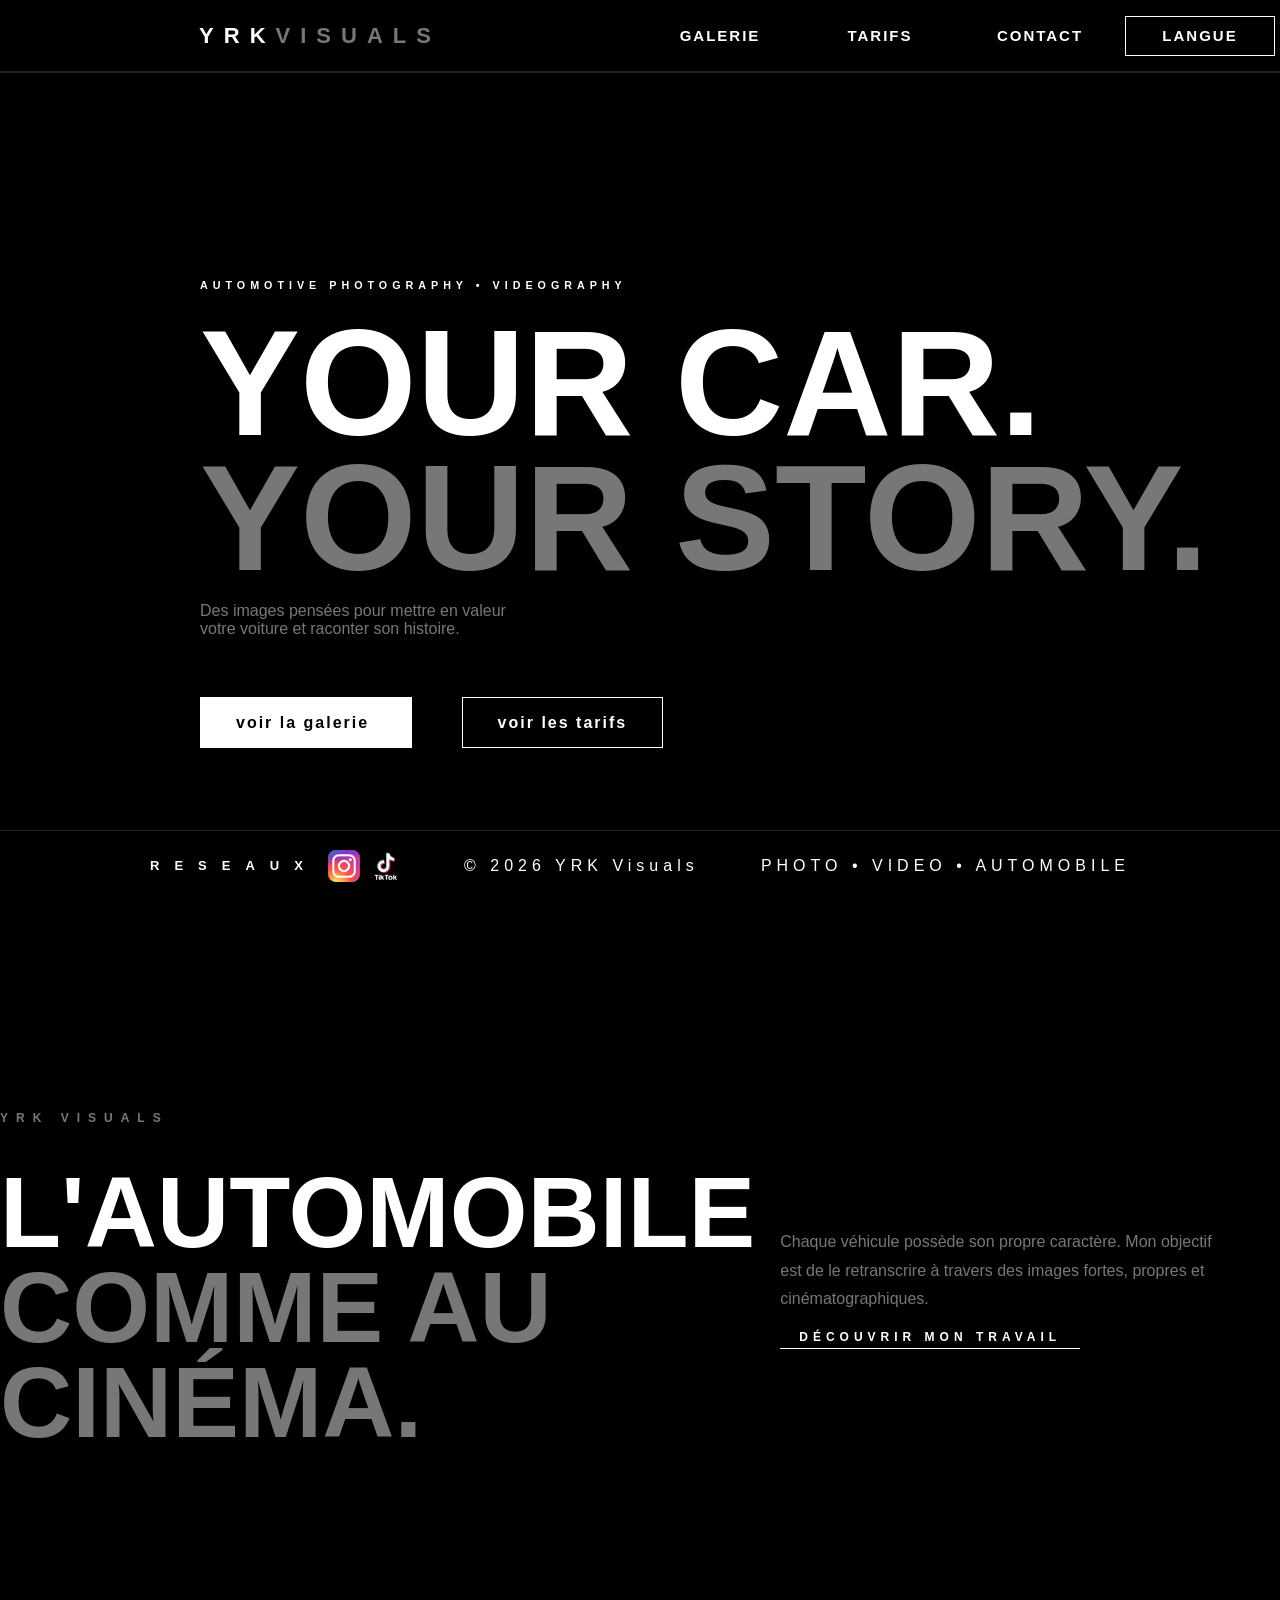
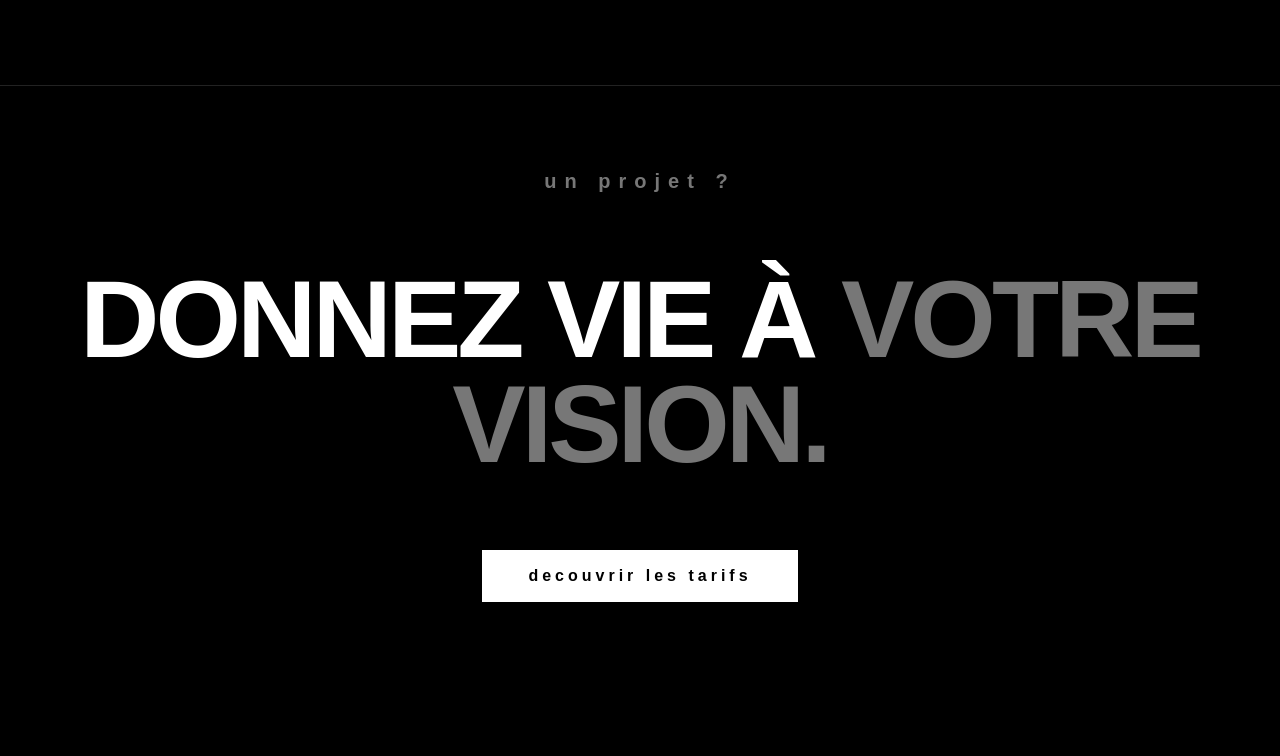
<file: index.html>
<!DOCTYPE html>
<html lang="fr">
<head>
    <link rel="stylesheet" href="style-fr.css">
    <link rel="icon" type="image/png" href="images/favicon.png">
    <meta charset="UTF-8">
    <meta name="viewport" content="width=device-width, initial-scale=1.0">
    <title>Yrk.Visuals's page</title>
</head>
<body>

<header>
    <div id="box_header_gauche">
        <a href="index.html">
                YRK<span>VISUALS</span>
        </a>
    </div>
    <div id="box_header_droite">
        <div id="box_header_galerie">
            <a href="galerie-fr.html">
                galerie
            </a>
        </div>
        <div id="box_header_tarifs">
            <a href="tarifs-fr.html">
                tarifs
            </a>
        </div>
        <div id="box_header_contact">
            <a href="contact-fr.html">
                contact
            </a>
        </div>
        <div id="box_header_langue" tabindex="0" aria-label="Choisir une langue">
            <span>Langue</span>
            <div class="menu-langues"><a href="index.html" lang="fr" aria-current="page">Fran&#231;ais</a><a href="index-en.html" lang="en">English</a></div>
        </div>
    </div>
</header>

<main>
    <div id="premierbloc">
        <h6 id="hero_eyebrow">
            AUTOMOTIVE PHOTOGRAPHY • VIDEOGRAPHY
        </h6>
        <h1 id="hero">
            YOUR CAR.
            <br>
            <span id="hero_span">
            YOUR STORY.
            </span>
        </h1>
        <p id="hero_description">
            Des images pensées pour mettre en valeur
            <br>
            votre voiture et raconter son histoire.
        </p>
        <div id="boutons_premierbloc">
            <a id="bouton_galerie" href="galerie-fr.html">
                voir la galerie
            </a>
            <a id="bouton_tarifs" href="tarifs-fr.html">
                voir les tarifs
            </a>
        </div>
    </div>
    <div id="deuxiemebloc">
        <div id="deuxiemebloc_gauche">
            <h6>
                YRK VISUALS 
            </h6>
            <h1>
                L'AUTOMOBILE
                <br>
                <span>
                COMME AU CINÉMA.
                </span>
            </h1>
        </div>

        <div id="deuxiemebloc_droite">
            <p>
                Chaque véhicule possède son propre caractère. Mon objectif
                <br>
                est de le retranscrire à travers des images fortes, propres et
                <br>    
                cinématographiques.  
            </p>
            <a href="galerie-fr.html">découvrir mon travail</a>
        </div>
    </div>
    <div id="troisiemebloc">
        <h6 id="troisiemebloc_eyebrow">
            un projet ?
        </h6>
        <h1 id="troisiemebloc_titre">
            donnez vie à <span>votre
            <br>
            vision.
        </span>
        </h1>
        <a id="troisiemebloc_bouton" href="tarifs-fr.html">
            decouvrir les tarifs
        </a>
    </div>
</main>

<footer>
<div id="box_footer_gauche">
    <h4 id="text_footer_reseaux">RESEAUX</h4>
    <a id="bouton_footer_insta" href="https://www.instagram.com/yrk.visuals/" target="_blank"></a>
    <a id="bouton_footer_tiktok" href="https://www.tiktok.com/@yrk.visuals" target="_blank"></a>
</div>
<div id="box_footer_millieu">
    <h2 id="text_footer_millieu">© 2026 YRK Visuals</h2>
</div>
<div id="box_footer_droite">
    <h3 id="text_footer_droite">PHOTO • VIDEO • AUTOMOBILE</h3>
</div>
</footer>
</body>
</html>
</file>
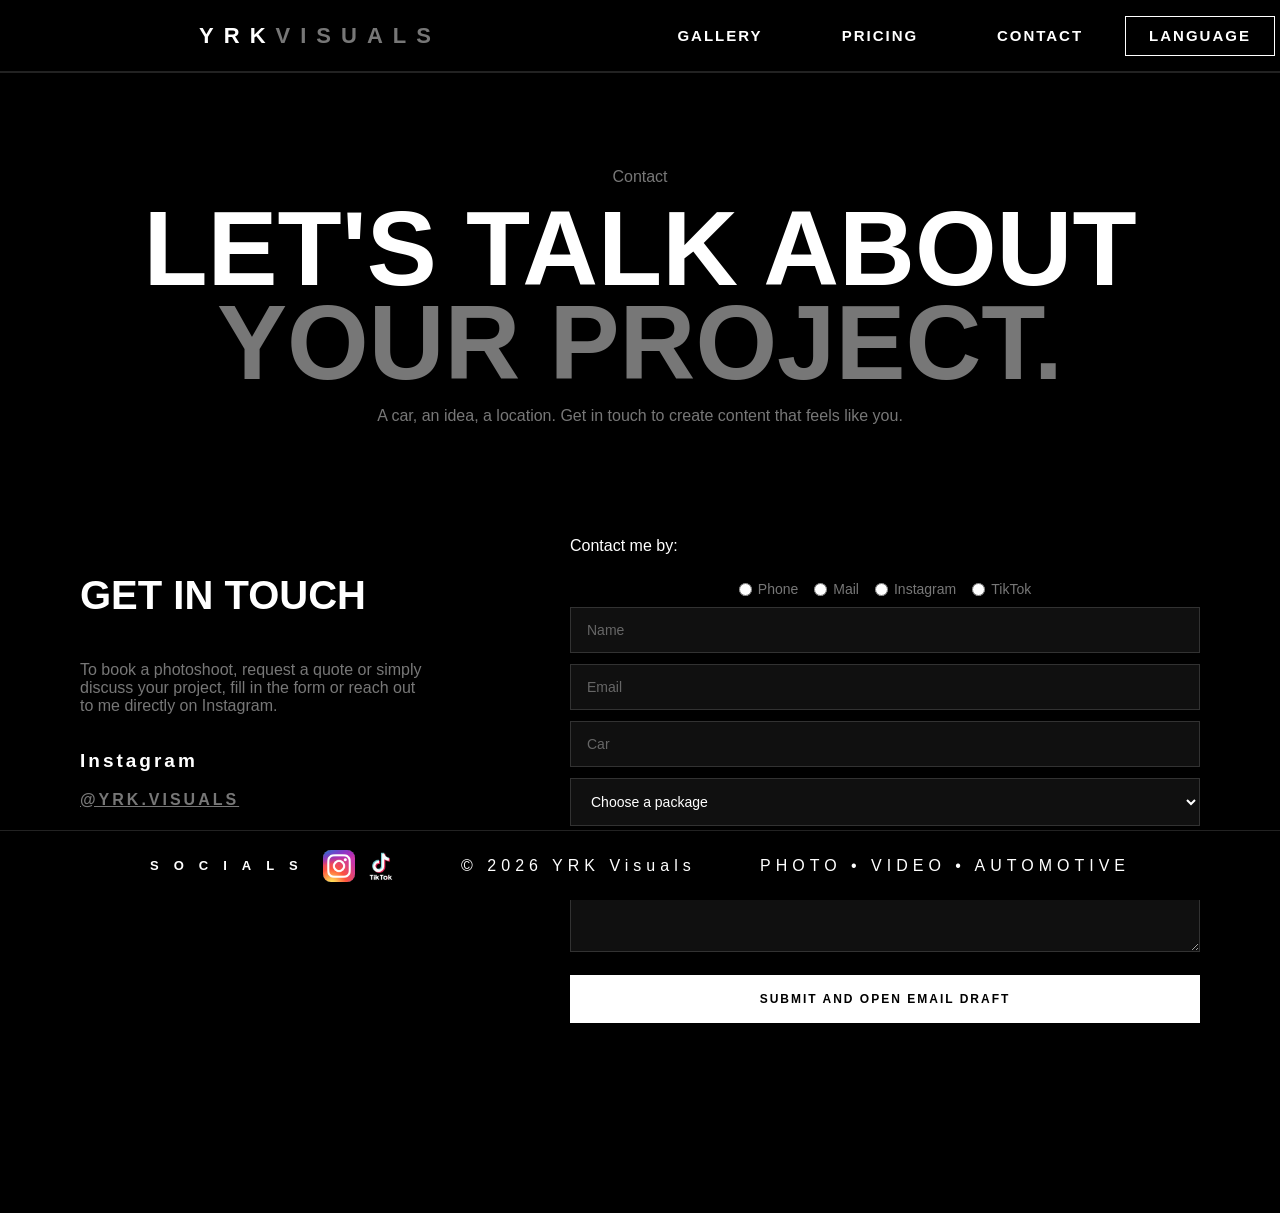
<file: contact-en.html>
<!DOCTYPE html>
<html lang="en">
<head>
    <link rel="stylesheet" href="style-en.css">
    <link rel="icon" type="image/png" href="images/favicon.png">
    <meta charset="UTF-8">
    <meta name="viewport" content="width=device-width, initial-scale=1.0">
    <title>Contact | YRK Visuals</title>
</head>
<body>
<header>
    <div id="box_header_gauche"><a href="index.html">YRK<span>VISUALS</span></a></div>
    <div id="box_header_droite">
        <div id="box_header_galerie"><a href="galerie-en.html">Gallery</a></div>
        <div id="box_header_tarifs"><a href="tarifs-en.html">Pricing</a></div>
        <div id="box_header_contact"><a href="contact-en.html">Contact</a></div>
        <div id="box_header_langue" tabindex="0" aria-label="Choose a language">
            <span>Language</span>
            <div class="menu-langues"><a href="contact-fr.html" lang="fr">Fran&#231;ais</a><a href="contact-en.html" lang="en" aria-current="page">English</a></div>
        </div>
    </div>
</header>

<main>
    <div id="premierbloc">
        <p id="eyebrow">Contact</p>
        <h1 id="titre">Let's talk about<br><span>your project.</span></h1>
        <p id="description">A car, an idea, a location. Get in touch to create content that feels like you.</p>
    </div>

    <div id="deuxiemebloc">
        <div id="contact">
            <h1>Get in touch</h1>
            <p>
                To book a photoshoot, request a quote or simply<br>
                discuss your project, fill in the form or reach out<br>
                to me directly on Instagram.
            </p>
            <h3>Instagram</h3>
            <a href="https://www.instagram.com/yrk.visuals/" target="_blank" rel="noopener noreferrer">@YRK.VISUALS</a>
        </div>
        <div id="form">
            <form id="contact-form" action="https://formsubmit.co/ajax/yrkvisuals.pro@gmail.com" method="POST">
                <input type="hidden" name="_subject" value="Photoshoot enquiry">
                <input type="hidden" name="_captcha" value="true">
                <p>Contact me by:</p>
                <div class="checkbox-row">
                    <label><input type="radio" name="Contact method" value="telephone"> Phone</label>
                    <label><input type="radio" name="Contact method" value="mail"> Mail</label>
                    <label><input type="radio" name="Contact method" value="instagram"> Instagram</label>
                    <label><input type="radio" name="Contact method" value="tiktok"> TikTok</label>
                </div>
                <input type="text" id="nom" name="Name" required placeholder="Name">
                <input type="email" id="mail" name="Email" placeholder="Email">
                <div class="telephone-field">
                    <input type="tel" id="telephone" name="Phone" placeholder="Phone">
                </div>
                <input type="text" id="voiture" name="Car" required placeholder="Car">
                <select id="formule" name="Package" required>
                    <option value="" selected disabled>Choose a package</option>
                    <option value="starter">Starter</option>
                    <option value="cinematic">Cinematic</option>
                    <option value="premium">Premium</option>
                </select>
                <textarea id="textarea" name="Message" rows="4" placeholder="Tell me about your project"></textarea>
                <div class="contact-actions">
                    <button class="contact-action contact-submit" type="submit">Submit and open email draft</button>
                </div>
            </form>
        </div>
    </div>
</main>

<footer>
    <div id="box_footer_gauche">
        <h4 id="text_footer_reseaux">SOCIALS</h4>
        <a id="bouton_footer_insta" href="https://www.instagram.com/yrk.visuals/" target="_blank" rel="noopener noreferrer" aria-label="Instagram"></a>
        <a id="bouton_footer_tiktok" href="https://www.tiktok.com/@yrk.visuals" target="_blank" rel="noopener noreferrer" aria-label="TikTok"></a>
    </div>
    <div id="box_footer_millieu"><h2 id="text_footer_millieu">&copy; 2026 YRK Visuals</h2></div>
    <div id="box_footer_droite"><h3 id="text_footer_droite">PHOTO &bull; VIDEO &bull; AUTOMOTIVE</h3></div>
</footer>
<script>
    document.getElementById("contact-form").addEventListener("submit", async function (event) {
        event.preventDefault();
        const form = event.currentTarget;
        if (!form.reportValidity()) return;

        const data = new FormData(form);
        const fields = Object.fromEntries(data.entries());

        try {
            const response = await fetch(form.action, {
                method: "POST",
                body: data,
                headers: { "Accept": "application/json" }
            });
            if (!response.ok) throw new Error("Submission failed.");

            const subject = encodeURIComponent(fields._subject);
            const body = encodeURIComponent(Object.entries(fields)
                .filter(([key]) => !key.startsWith("_"))
                .map(([key, value]) => `${key}: ${value}`)
                .join("\n"));
            window.location.href = `mailto:yrkvisuals.pro@gmail.com?subject=${subject}&body=${body}`;
        } catch (error) {
            alert("Automatic submission failed. Check your connection and try again.");
        }
    });
</script>
</body>
</html>
</file>
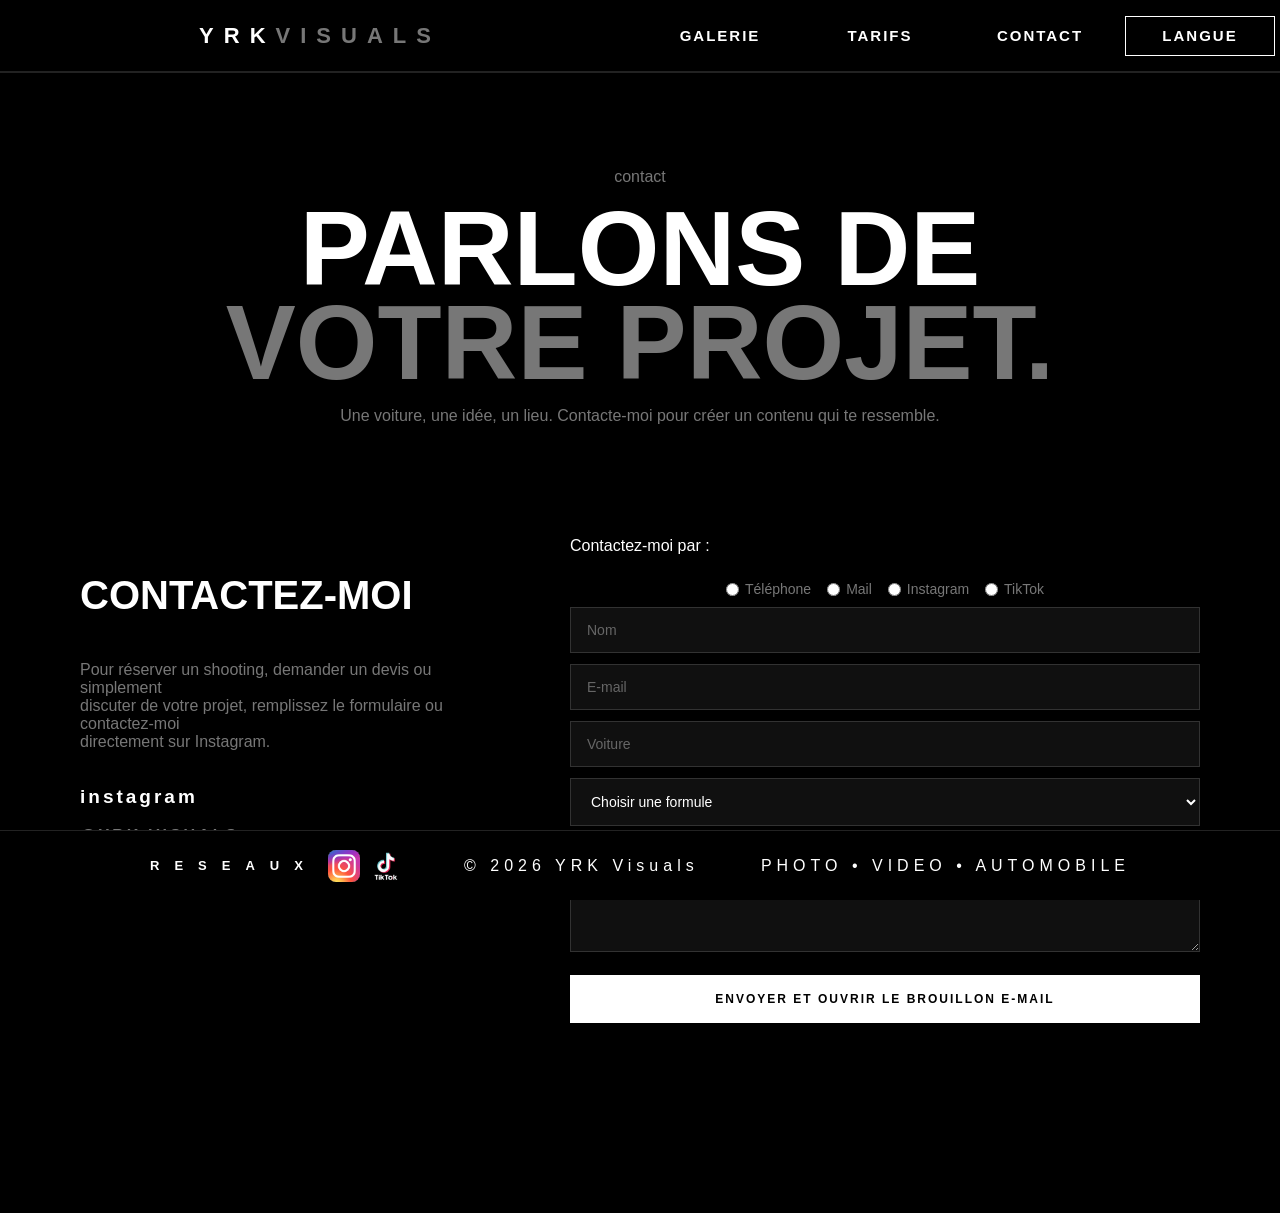
<file: contact-fr.html>
<!DOCTYPE html>
<html lang="fr">
<head>
    <link rel="stylesheet" href="style-fr.css">
    <link rel="icon" type="image/png" href="images/favicon.png">
    <meta charset="UTF-8">
    <meta name="viewport" content="width=device-width, initial-scale=1.0">
    <title>Tarifs</title>
</head>
<body>

<!--header-->

<header>
    <div id="box_header_gauche">
        <a href="index.html">
                YRK<span>VISUALS</span>
        </a>
    </div>
    <div id="box_header_droite">
        <div id="box_header_galerie">
            <a href="galerie-fr.html">
                galerie
            </a>
        </div>
        <div id="box_header_tarifs">
            <a href="tarifs-fr.html">
                tarifs
            </a>
        </div>
        <div id="box_header_contact">
            <a href="contact-fr.html">
                contact
            </a>
        </div>
        <div id="box_header_langue" tabindex="0" aria-label="Choisir une langue">
            <span>Langue</span>
            <div class="menu-langues"><a href="contact-fr.html" lang="fr" aria-current="page">Fran&#231;ais</a><a href="contact-en.html" lang="en">English</a></div>
        </div>
    </div>
</header>

<!--main-->
<!--premier bloc-->

<main>
    <div id="premierbloc">
        <p id="eyebrow">
            contact
        </p>
        <h1 id="titre">
            parlons de
            <br>
            <span>
            votre projet.
            </span>
        </h1>
        <p id="description">
            Une voiture, une idée, un lieu. Contacte-moi pour créer un contenu qui te ressemble.
        </p>
    </div>

<!--deuxieme bloc-->

    <div id="deuxiemebloc">
        <div id="contact">
            <h1>
                contactez-moi
            </h1>
            <p>
                Pour réserver un shooting, demander un devis ou simplement
                <br>
                discuter de votre projet, remplissez le formulaire ou contactez-moi
                <br>
                directement sur Instagram.
            </p>
            <h3>
                instagram
            </h3>
            <a href="https://www.instagram.com/yrk.visuals/" target="_blank">
                @YRK.VISUALS
            </a>
        </div>
        <div id="form">
            <form id="contact-form" action="https://formsubmit.co/ajax/yrkvisuals.pro@gmail.com" method="POST">
                <input type="hidden" name="_subject" value="Demande de shooting">
                <input type="hidden" name="_captcha" value="true">
                <p>Contactez-moi par :</p>
                <div class="checkbox-row">
                    <label><input type="radio" name="Contact method" value="telephone"> T&eacute;l&eacute;phone</label>
                    <label><input type="radio" name="Contact method" value="mail"> Mail</label>
                    <label><input type="radio" name="Contact method" value="instagram"> Instagram</label>
                    <label><input type="radio" name="Contact method" value="tiktok"> TikTok</label>
                </div>
                <input type="text" id="nom" name="Nom" required placeholder="Nom">
                <input type="email" id="mail" name="E-mail" placeholder="E-mail">
                <div class="telephone-field">
                    <input type="tel" id="telephone" name="T&eacute;l&eacute;phone" placeholder="T&eacute;l&eacute;phone">
                </div>
                <input type="text" id="voiture" name="Voiture" required placeholder="Voiture">
                <select id="formule" name="Formule" required>
                    <option value="" selected disabled>Choisir une formule</option>
                    <option value="starter">Starter</option>
                    <option value="cinematic">Cinematic</option>
                    <option value="premium">Premium</option>
                </select>
                <textarea id="textarea" name="Message" rows="4" placeholder="D?crivez-moi votre projet"></textarea>
                <div class="contact-actions">
                    <button class="contact-action contact-submit" type="submit">Envoyer et ouvrir le brouillon e-mail</button>
                </div>
            </form>
        </div>
    </div>
</main>
<!--footer-->

<footer>
    <div id="box_footer_gauche">
        <h4 id="text_footer_reseaux">RESEAUX</h4>
        <a id="bouton_footer_insta" href="https://www.instagram.com/yrk.visuals/" target="_blank"></a>
        <a id="bouton_footer_tiktok" href="https://www.tiktok.com/@yrk.visuals" target="_blank"></a>
    </div>

    <div id="box_footer_millieu">
        <h2 id="text_footer_millieu">© 2026 YRK Visuals</h2>
    </div>

    <div id="box_footer_droite">
        <h3 id="text_footer_droite">PHOTO • VIDEO • AUTOMOBILE</h3>
    </div>
</footer>
<script>
    document.getElementById("contact-form").addEventListener("submit", async function (event) {
        event.preventDefault();
        const form = event.currentTarget;
        if (!form.reportValidity()) return;

        const data = new FormData(form);
        const fields = Object.fromEntries(data.entries());

        try {
            const response = await fetch(form.action, {
                method: "POST",
                body: data,
                headers: { "Accept": "application/json" }
            });
            if (!response.ok) throw new Error("Submission failed.");

            const subject = encodeURIComponent(fields._subject);
            const body = encodeURIComponent(Object.entries(fields)
                .filter(([key]) => !key.startsWith("_"))
                .map(([key, value]) => `${key} : ${value}`)
                .join("\n"));
            window.location.href = `mailto:yrkvisuals.pro@gmail.com?subject=${subject}&body=${body}`;
        } catch (error) {
            alert("L?envoi automatique a ?chou?. V?rifiez votre connexion puis r?essayez.");
        }
    });
</script>
<script>
    const formuleDemandee = new URLSearchParams(window.location.search).get("formule");
    if (["starter", "cinematic", "premium"].includes(formuleDemandee)) {
        document.getElementById("formule").value = formuleDemandee;
    }
</script>
</body>
</html>
</file>
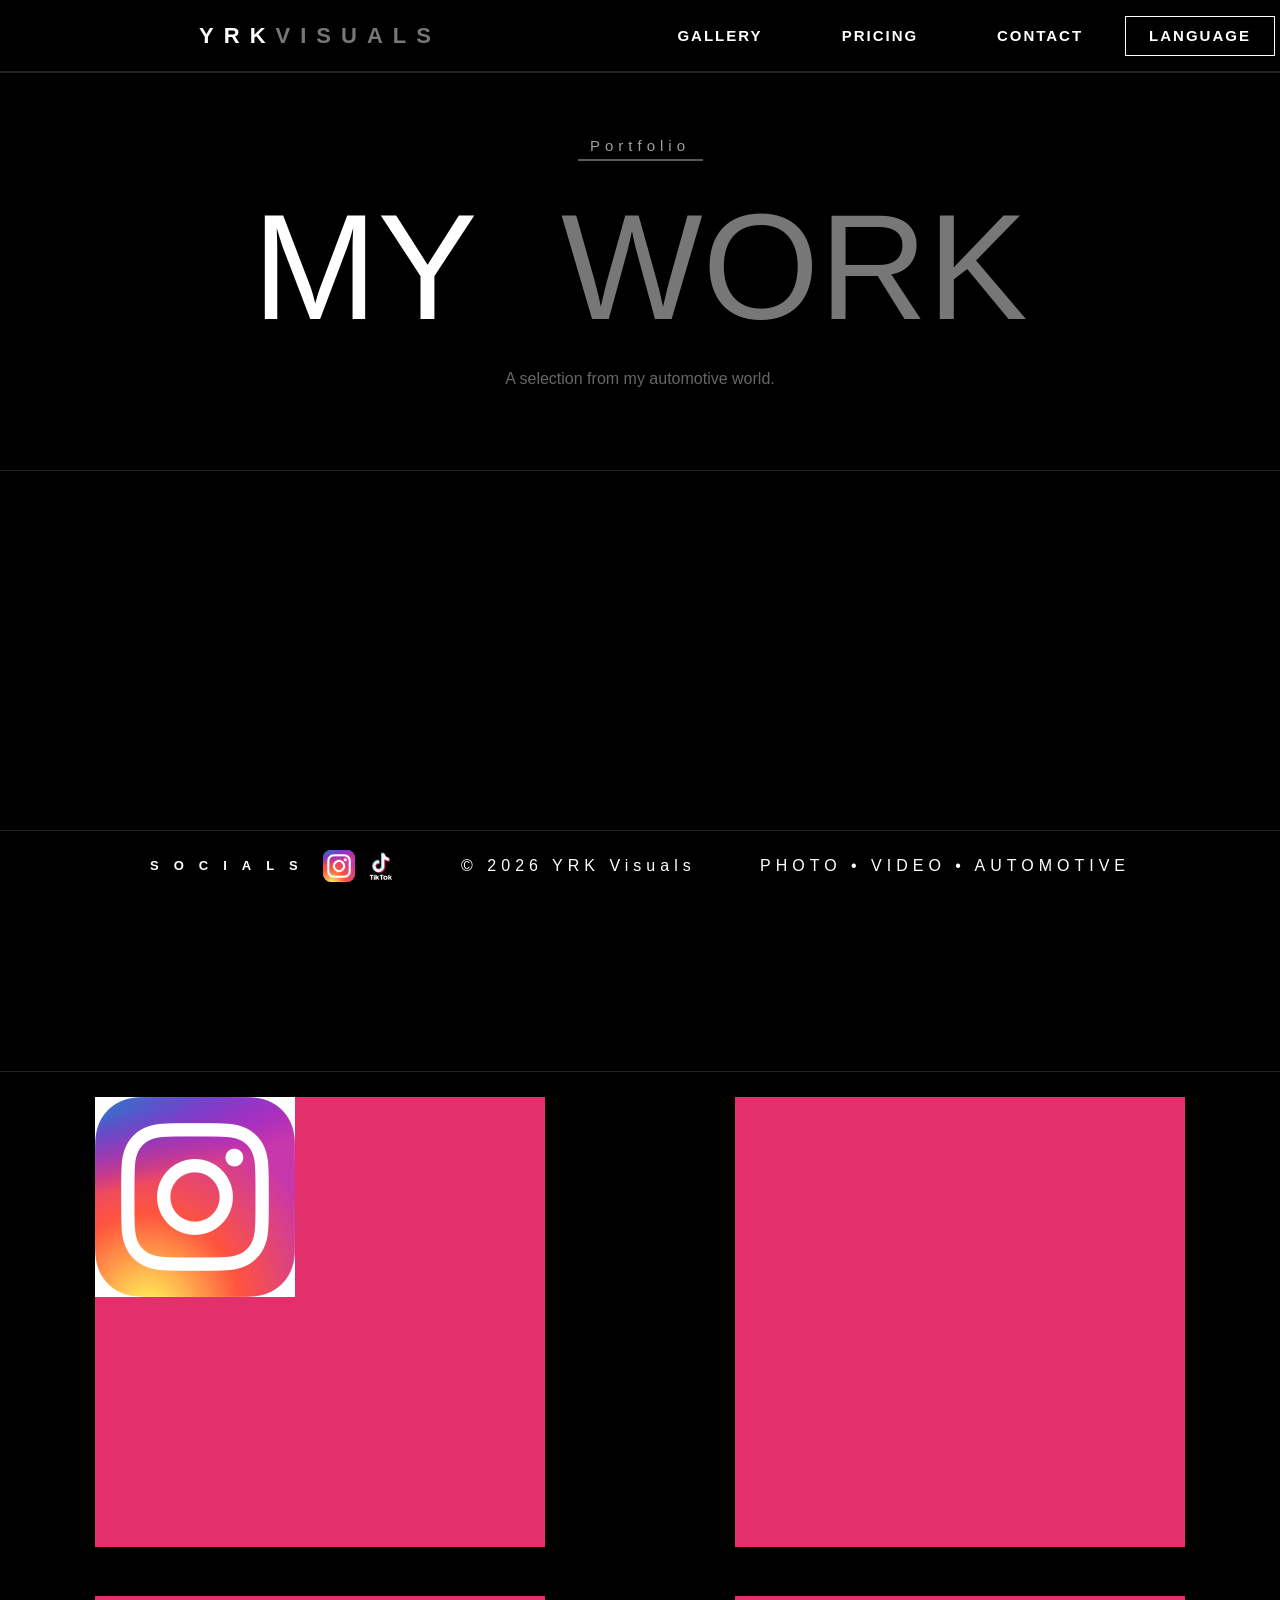
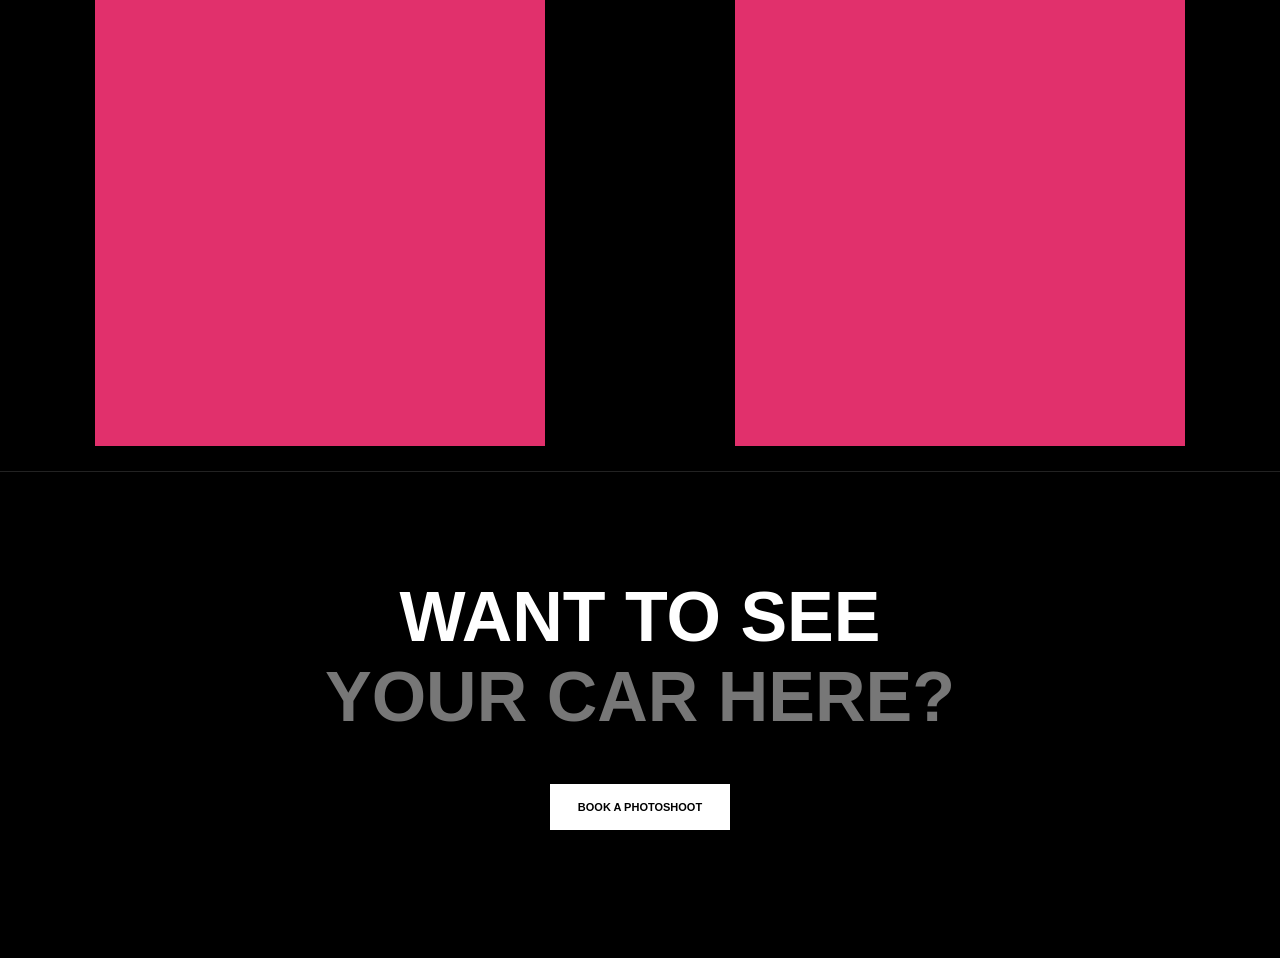
<file: galerie-en.html>
<!DOCTYPE html>
<html lang="en">
<head>
    <link rel="stylesheet" href="style-en.css">
    <link rel="icon" type="image/png" href="images/favicon.png">
    <meta charset="UTF-8">
    <meta name="viewport" content="width=device-width, initial-scale=1.0">
    <title>Gallery | YRK Visuals</title>
</head>
<body>
<header>
    <div id="box_header_gauche"><a href="index.html">YRK<span>VISUALS</span></a></div>
    <div id="box_header_droite">
        <div id="box_header_galerie"><a href="galerie-en.html">Gallery</a></div>
        <div id="box_header_tarifs"><a href="tarifs-en.html">Pricing</a></div>
        <div id="box_header_contact"><a href="contact-en.html">Contact</a></div>
        <div id="box_header_langue" tabindex="0" aria-label="Choose a language">
            <span>Language</span>
            <div class="menu-langues"><a href="galerie-fr.html" lang="fr">Fran&#231;ais</a><a href="galerie-en.html" lang="en" aria-current="page">English</a></div>
        </div>
    </div>
</header>

<main>
    <div id="premierbloc">
        <h6 id="titre_portfolio">Portfolio</h6>
        <h1 id="titre_realisations">MY<span style="color: transparent;">q</span><span id="titre_realisations_span">WORK</span></h1>
        <p id="selection">A selection from my automotive world.</p>
    </div>
    <div id="deuxiemebloc">
        <!--<img src="images/svj_divonne.jpeg" alt="Automotive photoshoot">-->
    </div>
    <div id="troisiemebloc">
        <div id="bloc1"><img src="images/logo_insta.png" alt="Instagram"></div>
        <div id="bloc2"></div>
        <div id="bloc3"></div>
        <div id="bloc4"></div>
    </div>
    <div id="quatriemebloc">
        <h1>Want to see<br><span>your car here?</span></h1>
        <a href="tarifs-en.html">Book a photoshoot</a>
    </div>
</main>

<footer>
    <div id="box_footer_gauche">
        <h4 id="text_footer_reseaux">SOCIALS</h4>
        <a id="bouton_footer_insta" href="https://www.instagram.com/yrk.visuals/" target="_blank" rel="noopener noreferrer" aria-label="Instagram"></a>
        <a id="bouton_footer_tiktok" href="https://www.tiktok.com/@yrk.visuals" target="_blank" rel="noopener noreferrer" aria-label="TikTok"></a>
    </div>
    <div id="box_footer_millieu"><h2 id="text_footer_millieu">&copy; 2026 YRK Visuals</h2></div>
    <div id="box_footer_droite"><h3 id="text_footer_droite">PHOTO &bull; VIDEO &bull; AUTOMOTIVE</h3></div>
</footer>
</body>
</html>
</file>
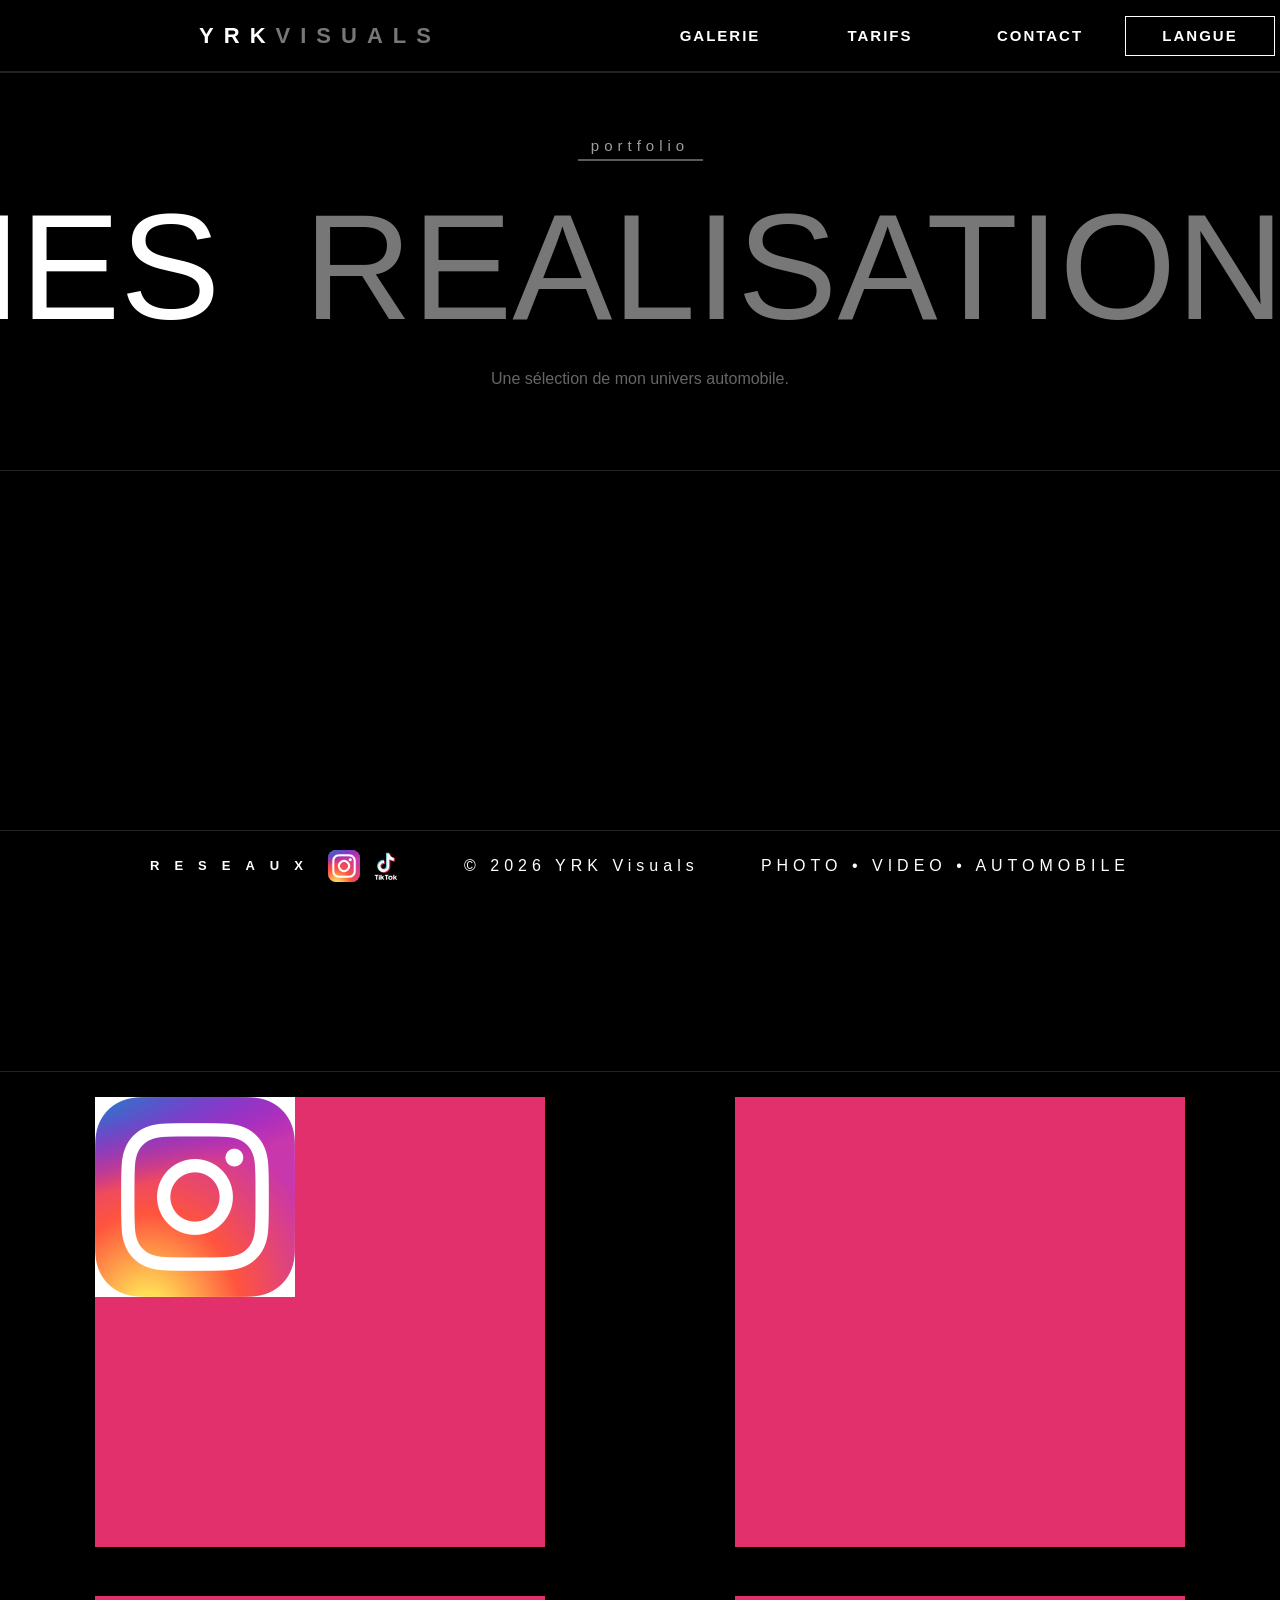
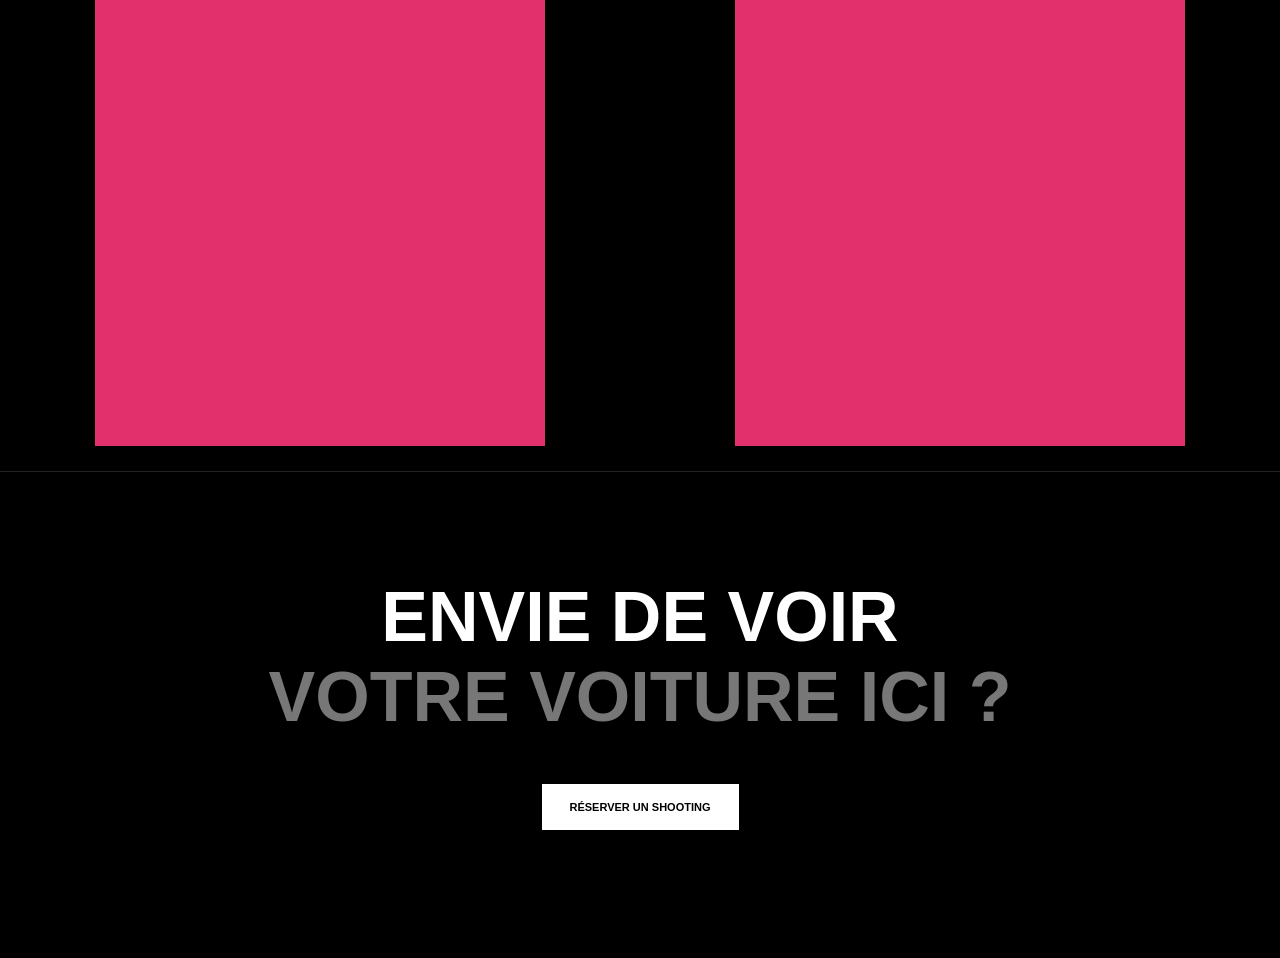
<file: galerie-fr.html>
<!DOCTYPE html>
<html lang="fr">
<head>
    <link rel="stylesheet" href="style-fr.css">
    <link rel="icon" type="image/png" href="images/favicon.png">
    <meta charset="UTF-8">
    <meta name="viewport" content="width=device-width, initial-scale=1.0">
    <title>Galerie  </title>
</head>
<body>

<!--header-->

<header>
    <div id="box_header_gauche">
        <a href="index.html">
                YRK<span>VISUALS</span>
        </a>
    </div>
    <div id="box_header_droite">
        <div id="box_header_galerie">
            <a href="galerie-fr.html">
                galerie
            </a>
        </div>
        <div id="box_header_tarifs">
            <a href="tarifs-fr.html">
                tarifs
            </a>
        </div>
        <div id="box_header_contact">
            <a href="contact-fr.html">
                contact
            </a>
        </div>
        <div id="box_header_langue" tabindex="0" aria-label="Choisir une langue">
            <span>Langue</span>
            <div class="menu-langues"><a href="galerie-fr.html" lang="fr" aria-current="page">Fran&#231;ais</a><a href="galerie-en.html" lang="en">English</a></div>
        </div>
    </div>
</header>

<!--main-->

<main>

<!--premier bloc    (titre)-->

<div id="premierbloc">
    <h6 id="titre_portfolio">
        portfolio
    </h6>
    <h1 id="titre_realisations">     
        MES<span style="color: transparent;">q</span><span id="titre_realisations_span">REALISATIONS</span>
    </h1>
    <p id="selection">
        Une sélection de mon univers automobile.
    </p>
</div>

<!--deuxieme bloc   (carousel)-->

<div id="deuxiemebloc">
    <!--<img src="images/svj_divonne.jpeg">-->
</div>

<!--troisieme bloc (categories)-->

<div id="troisiemebloc">
    <div id="bloc1">
        <img src="images/logo_insta.png" alt="Instagram">
    </div>
    <div id="bloc2">

    </div>
    <div id="bloc3">

    </div>
    <div id="bloc4">

    </div>
</div>

<!--quatrieme bloc  (redirection)-->

<div id="quatriemebloc">
    <h1>
        envie de voir
        <br>
        <span>
        votre voiture ici ?
        </span>
    </h1>
    <a href="tarifs-fr.html">
        réserver un shooting
    </a>
</div>
</main>

<!--footer-->

<footer>
<div id="box_footer_gauche">
    <h4 id="text_footer_reseaux">RESEAUX</h4>
    <a id="bouton_footer_insta" href="https://www.instagram.com/yrk.visuals/" target="_blank"></a>
    <a id="bouton_footer_tiktok" href="https://www.tiktok.com/@yrk.visuals" target="_blank"></a>
</div>
<div id="box_footer_millieu">
    <h2 id="text_footer_millieu">© 2026 YRK Visuals</h2>
</div>
<div id="box_footer_droite">
    <h3 id="text_footer_droite">PHOTO • VIDEO • AUTOMOBILE</h3>
</div>
</footer>
</body>
</html>
</file>
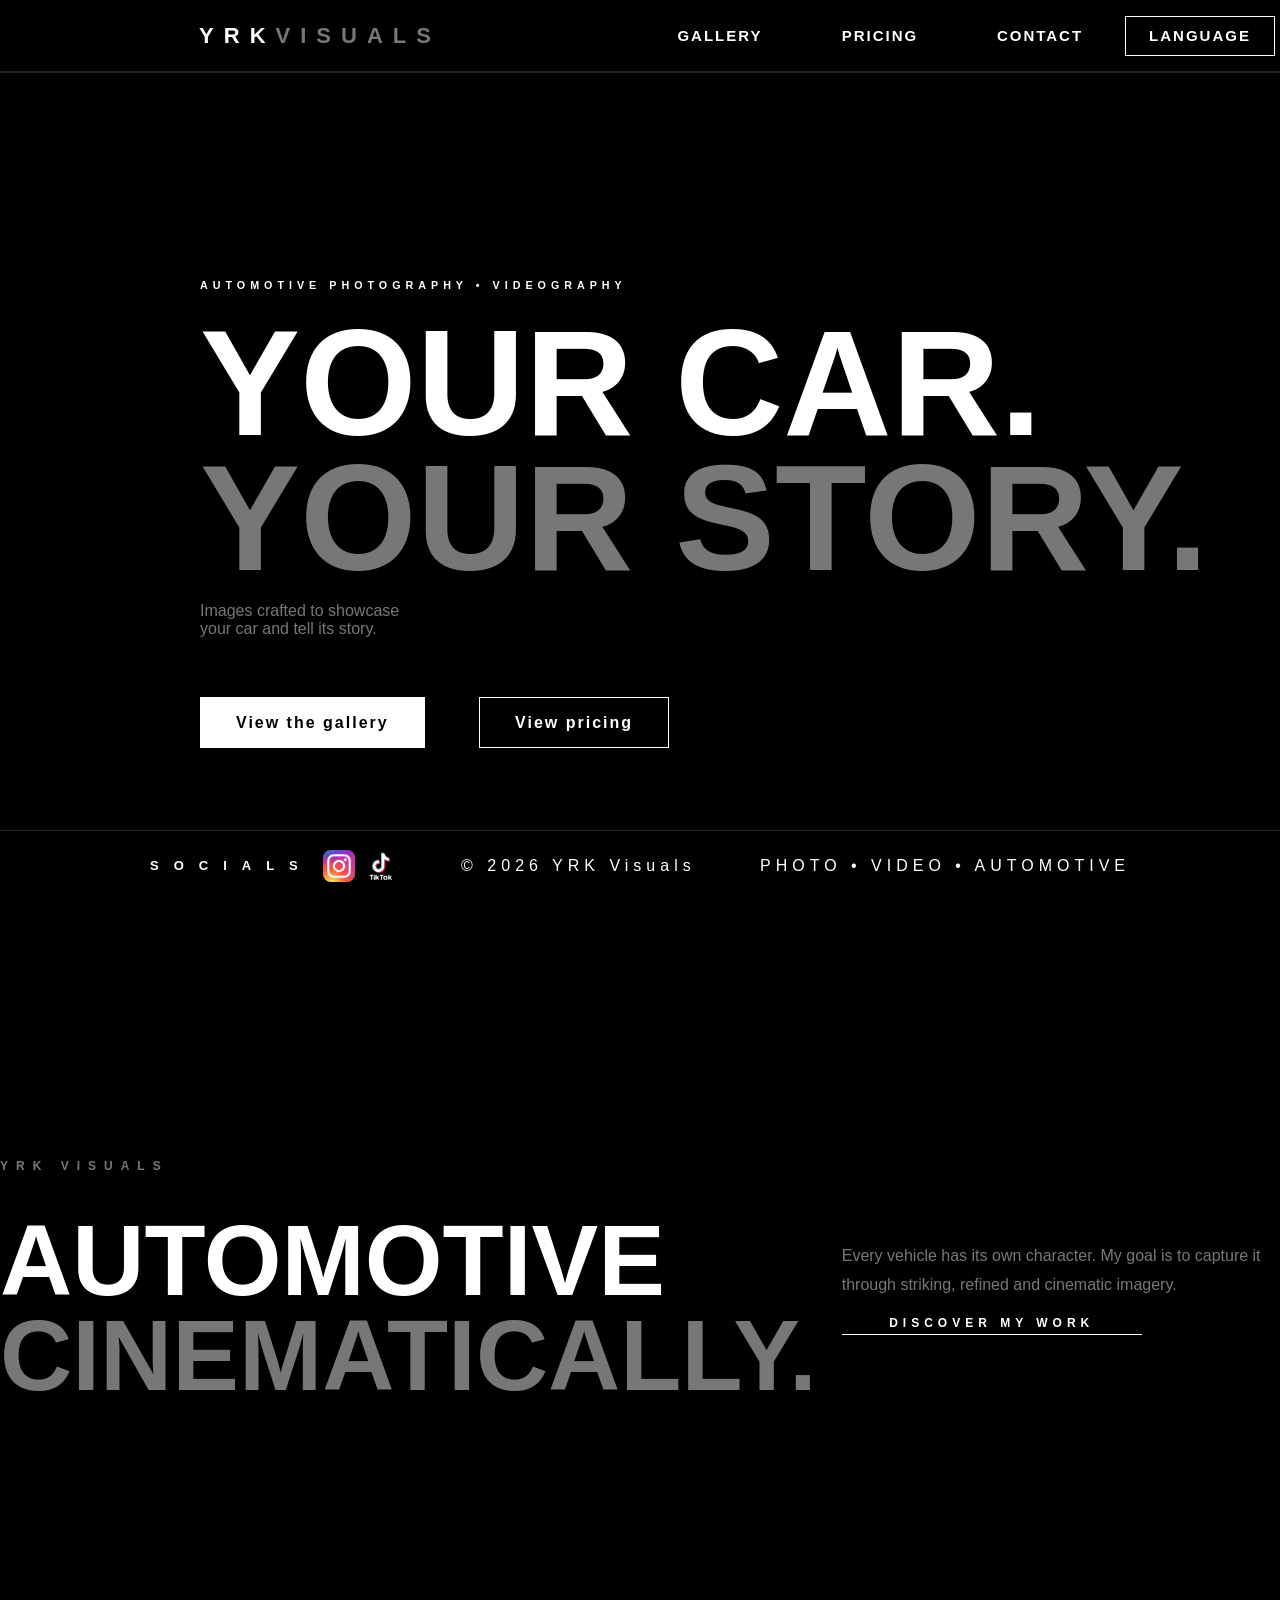
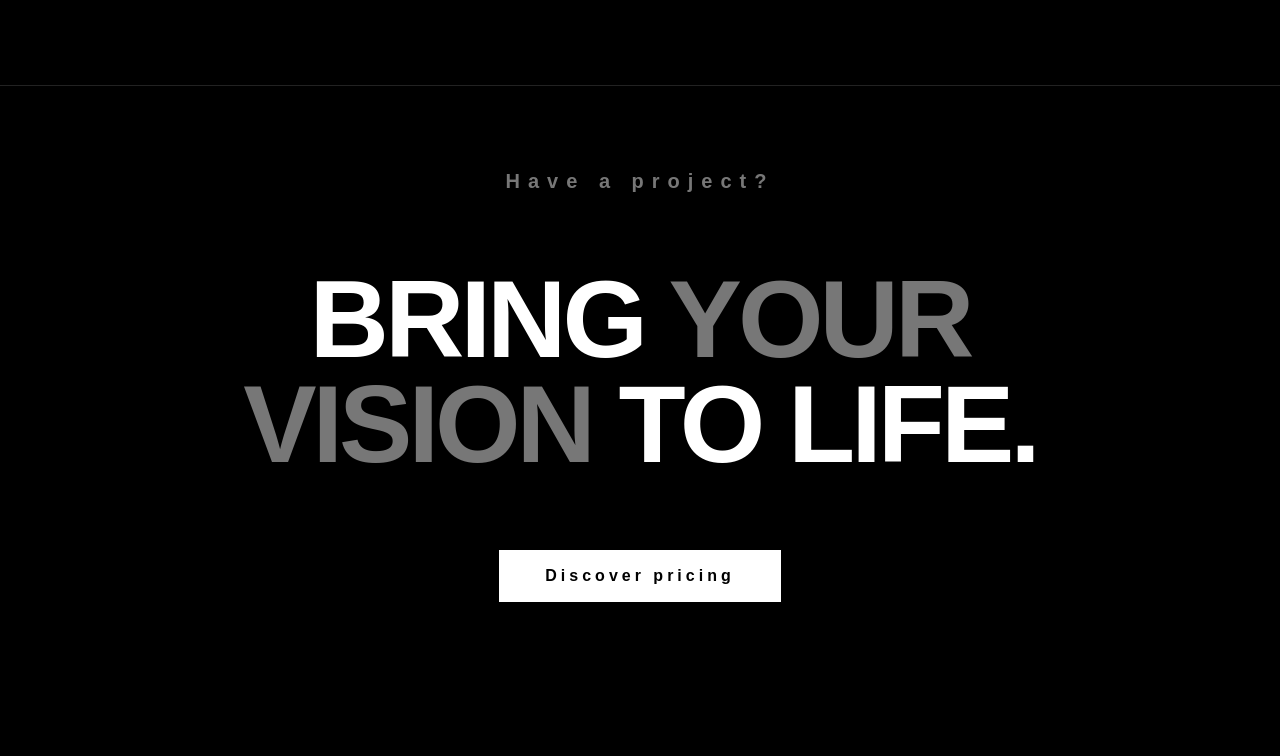
<file: index-en.html>
<!DOCTYPE html>
<html lang="en">
<head>
    <link rel="stylesheet" href="style-en.css">
    <link rel="icon" type="image/png" href="images/favicon.png">
    <meta charset="UTF-8">
    <meta name="viewport" content="width=device-width, initial-scale=1.0">
    <title>YRK Visuals | Automotive Photography &amp; Videography</title>
</head>
<body>

<header>
    <div id="box_header_gauche">
        <a href="index.html">YRK<span>VISUALS</span></a>
    </div>
    <div id="box_header_droite">
        <div id="box_header_galerie"><a href="galerie-en.html">Gallery</a></div>
        <div id="box_header_tarifs"><a href="tarifs-en.html">Pricing</a></div>
        <div id="box_header_contact"><a href="contact-en.html">Contact</a></div>
        <div id="box_header_langue" tabindex="0" aria-label="Choose a language">
            <span>Language</span>
            <div class="menu-langues"><a href="index.html" lang="fr">Fran&#231;ais</a><a href="index-en.html" lang="en" aria-current="page">English</a></div>
        </div>
    </div>
</header>

<main>
    <div id="premierbloc">
        <h6 id="hero_eyebrow">AUTOMOTIVE PHOTOGRAPHY &bull; VIDEOGRAPHY</h6>
        <h1 id="hero">
            YOUR CAR.<br>
            <span id="hero_span">YOUR STORY.</span>
        </h1>
        <p id="hero_description">
            Images crafted to showcase<br>
            your car and tell its story.
        </p>
        <div id="boutons_premierbloc">
            <a id="bouton_galerie" href="galerie-en.html">View the gallery</a>
            <a id="bouton_tarifs" href="tarifs-en.html">View pricing</a>
        </div>
    </div>

    <div id="deuxiemebloc">
        <div id="deuxiemebloc_gauche">
            <h6>YRK VISUALS</h6>
            <h1>
                AUTOMOTIVE<br>
                <span>CINEMATICALLY.</span>
            </h1>
        </div>
        <div id="deuxiemebloc_droite">
            <p>
                Every vehicle has its own character. My goal is to capture it<br>
                through striking, refined and cinematic imagery.
            </p>
            <a href="galerie-en.html">Discover my work</a>
        </div>
    </div>

    <div id="troisiemebloc">
        <h6 id="troisiemebloc_eyebrow">Have a project?</h6>
        <h1 id="troisiemebloc_titre">
            Bring <span>your<br>vision</span> to life.
        </h1>
        <a id="troisiemebloc_bouton" href="tarifs-en.html">Discover pricing</a>
    </div>
</main>

<footer>
    <div id="box_footer_gauche">
        <h4 id="text_footer_reseaux">SOCIALS</h4>
        <a id="bouton_footer_insta" href="https://www.instagram.com/yrk.visuals/" target="_blank" rel="noopener noreferrer" aria-label="Instagram"></a>
        <a id="bouton_footer_tiktok" href="https://www.tiktok.com/@yrk.visuals" target="_blank" rel="noopener noreferrer" aria-label="TikTok"></a>
    </div>
    <div id="box_footer_millieu">
        <h2 id="text_footer_millieu">&copy; 2026 YRK Visuals</h2>
    </div>
    <div id="box_footer_droite">
        <h3 id="text_footer_droite">PHOTO &bull; VIDEO &bull; AUTOMOTIVE</h3>
    </div>
</footer>

</body>
</html>
</file>
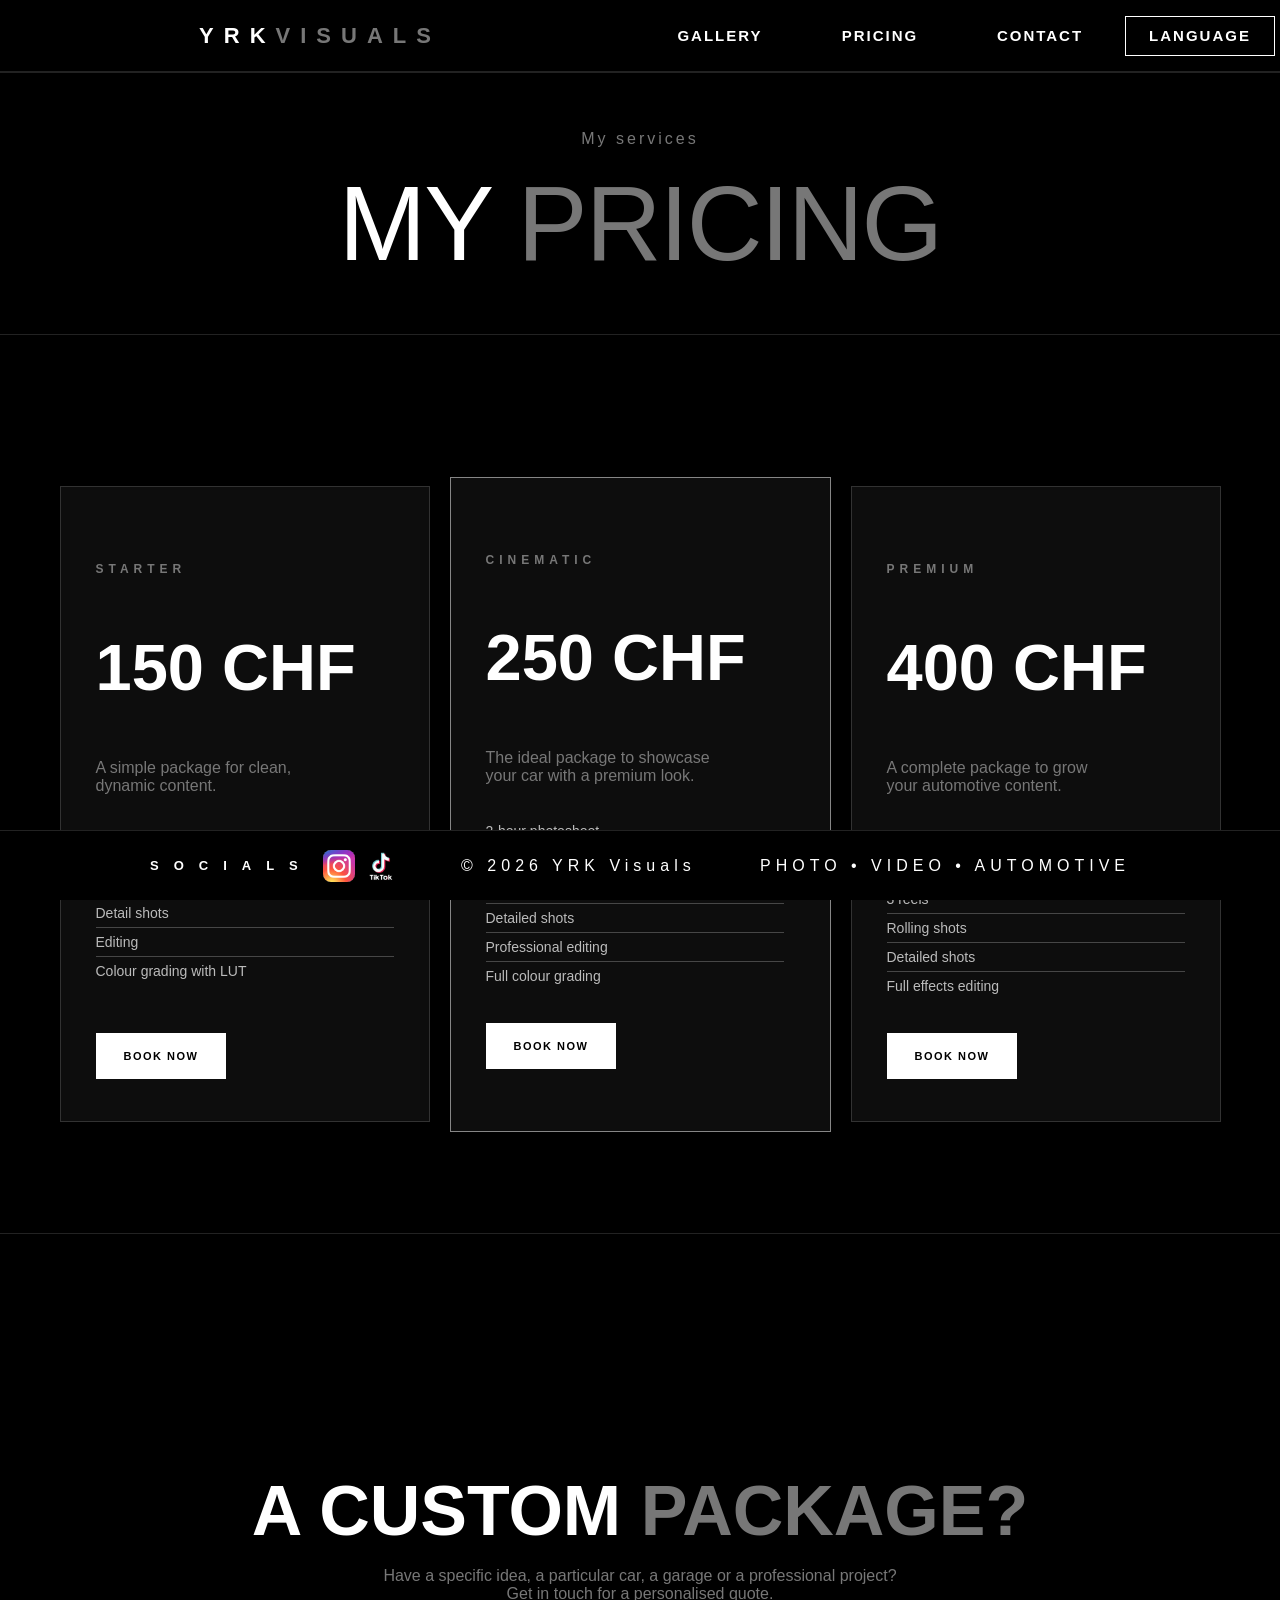
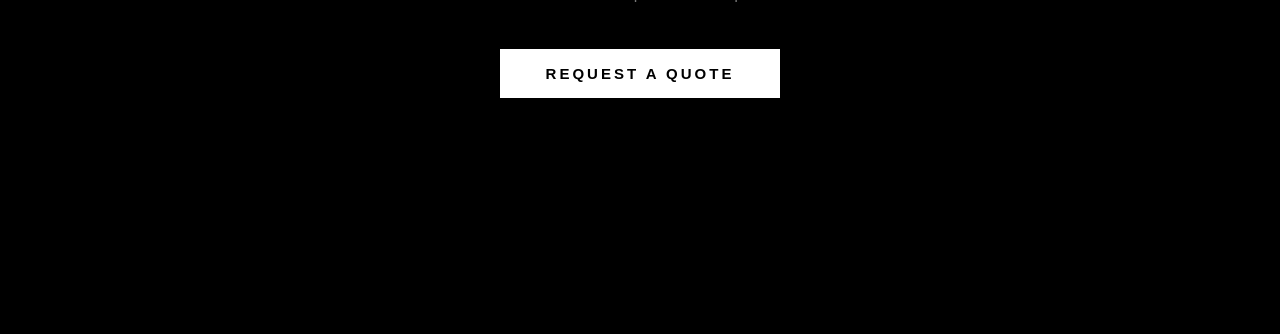
<file: tarifs-en.html>
<!DOCTYPE html>
<html lang="en">
<head>
    <link rel="stylesheet" href="style-en.css">
    <link rel="icon" type="image/png" href="images/favicon.png">
    <meta charset="UTF-8">
    <meta name="viewport" content="width=device-width, initial-scale=1.0">
    <title>Pricing | YRK Visuals</title>
</head>
<body>
<header>
    <div id="box_header_gauche"><a href="index.html">YRK<span>VISUALS</span></a></div>
    <div id="box_header_droite">
        <div id="box_header_galerie"><a href="galerie-en.html">Gallery</a></div>
        <div id="box_header_tarifs"><a href="tarifs-en.html">Pricing</a></div>
        <div id="box_header_contact"><a href="contact-en.html">Contact</a></div>
        <div id="box_header_langue" tabindex="0" aria-label="Choose a language">
            <span>Language</span>
            <div class="menu-langues"><a href="tarifs-fr.html" lang="fr">Fran&#231;ais</a><a href="tarifs-en.html" lang="en" aria-current="page">English</a></div>
        </div>
    </div>
</header>

<main>
    <div id="premierbloc">
        <p id="text_prestation_premierbloc">My services</p>
        <h2 id="text_tarifs_premierbloc">My <span style="color: #777;">pricing</span></h2>
    </div>

    <div id="deuxiemebloc">
        <div id="tarif_1">
            <div id="tarif1_eyebrow"><p>Starter</p></div>
            <h2 id="tarif1_prix">150 CHF</h2>
            <p id="tarif1_description">A simple package for clean,<br>dynamic content.</p>
            <div id="tarif1_liste"><ul>
                <li>1-hour photoshoot</li>
                <li>1 vertical video</li>
                <li>Detail shots</li>
                <li>Editing</li>
                <li>Colour grading with LUT</li>
            </ul></div>
            <a id="tarif1_redirection" href="contact-en.html?formule=starter#form">Book now</a>
        </div>

        <div id="tarif_2">
            <div id="tarif2_eyebrow"><p>Cinematic</p></div>
            <h2 id="tarif2_prix">250 CHF</h2>
            <p id="tarif2_description">The ideal package to showcase<br>your car with a premium look.</p>
            <div id="tarif1_liste"><ul>
                <li>2-hour photoshoot</li>
                <li>1 cinematic video</li>
                <li>Rolling shots</li>
                <li>Detailed shots</li>
                <li>Professional editing</li>
                <li>Full colour grading</li>
            </ul></div>
            <a id="tarif2_redirection" href="contact-en.html?formule=cinematic#form">Book now</a>
        </div>

        <div id="tarif_3">
            <div id="tarif3_eyebrow"><p>Premium</p></div>
            <h2 id="tarif3_prix">400 CHF</h2>
            <p id="tarif3_description">A complete package to grow<br>your automotive content.</p>
            <div id="tarif1_liste"><ul>
                <li>3-hour photoshoot</li>
                <li>1 cinematic video</li>
                <li>3 reels</li>
                <li>Rolling shots</li>
                <li>Detailed shots</li>
                <li>Full effects editing</li>
            </ul></div>
            <a id="tarif3_redirection" href="contact-en.html?formule=premium#form">Book now</a>
        </div>
    </div>

    <div id="troisiemebloc">
        <h1 id="projet">A custom <span id="sur_mesure">package?</span></h1>
        <p>Have a specific idea, a particular car, a garage or a professional project?<br>Get in touch for a personalised quote.</p>
        <a id="lien_devis" href="contact-en.html">Request a quote</a>
    </div>
</main>

<footer>
    <div id="box_footer_gauche">
        <h4 id="text_footer_reseaux">SOCIALS</h4>
        <a id="bouton_footer_insta" href="https://www.instagram.com/yrk.visuals/" target="_blank" rel="noopener noreferrer" aria-label="Instagram"></a>
        <a id="bouton_footer_tiktok" href="https://www.tiktok.com/@yrk.visuals" target="_blank" rel="noopener noreferrer" aria-label="TikTok"></a>
    </div>
    <div id="box_footer_millieu"><h2 id="text_footer_millieu">&copy; 2026 YRK Visuals</h2></div>
    <div id="box_footer_droite"><h3 id="text_footer_droite">PHOTO &bull; VIDEO &bull; AUTOMOTIVE</h3></div>
</footer>
</body>
</html>
</file>
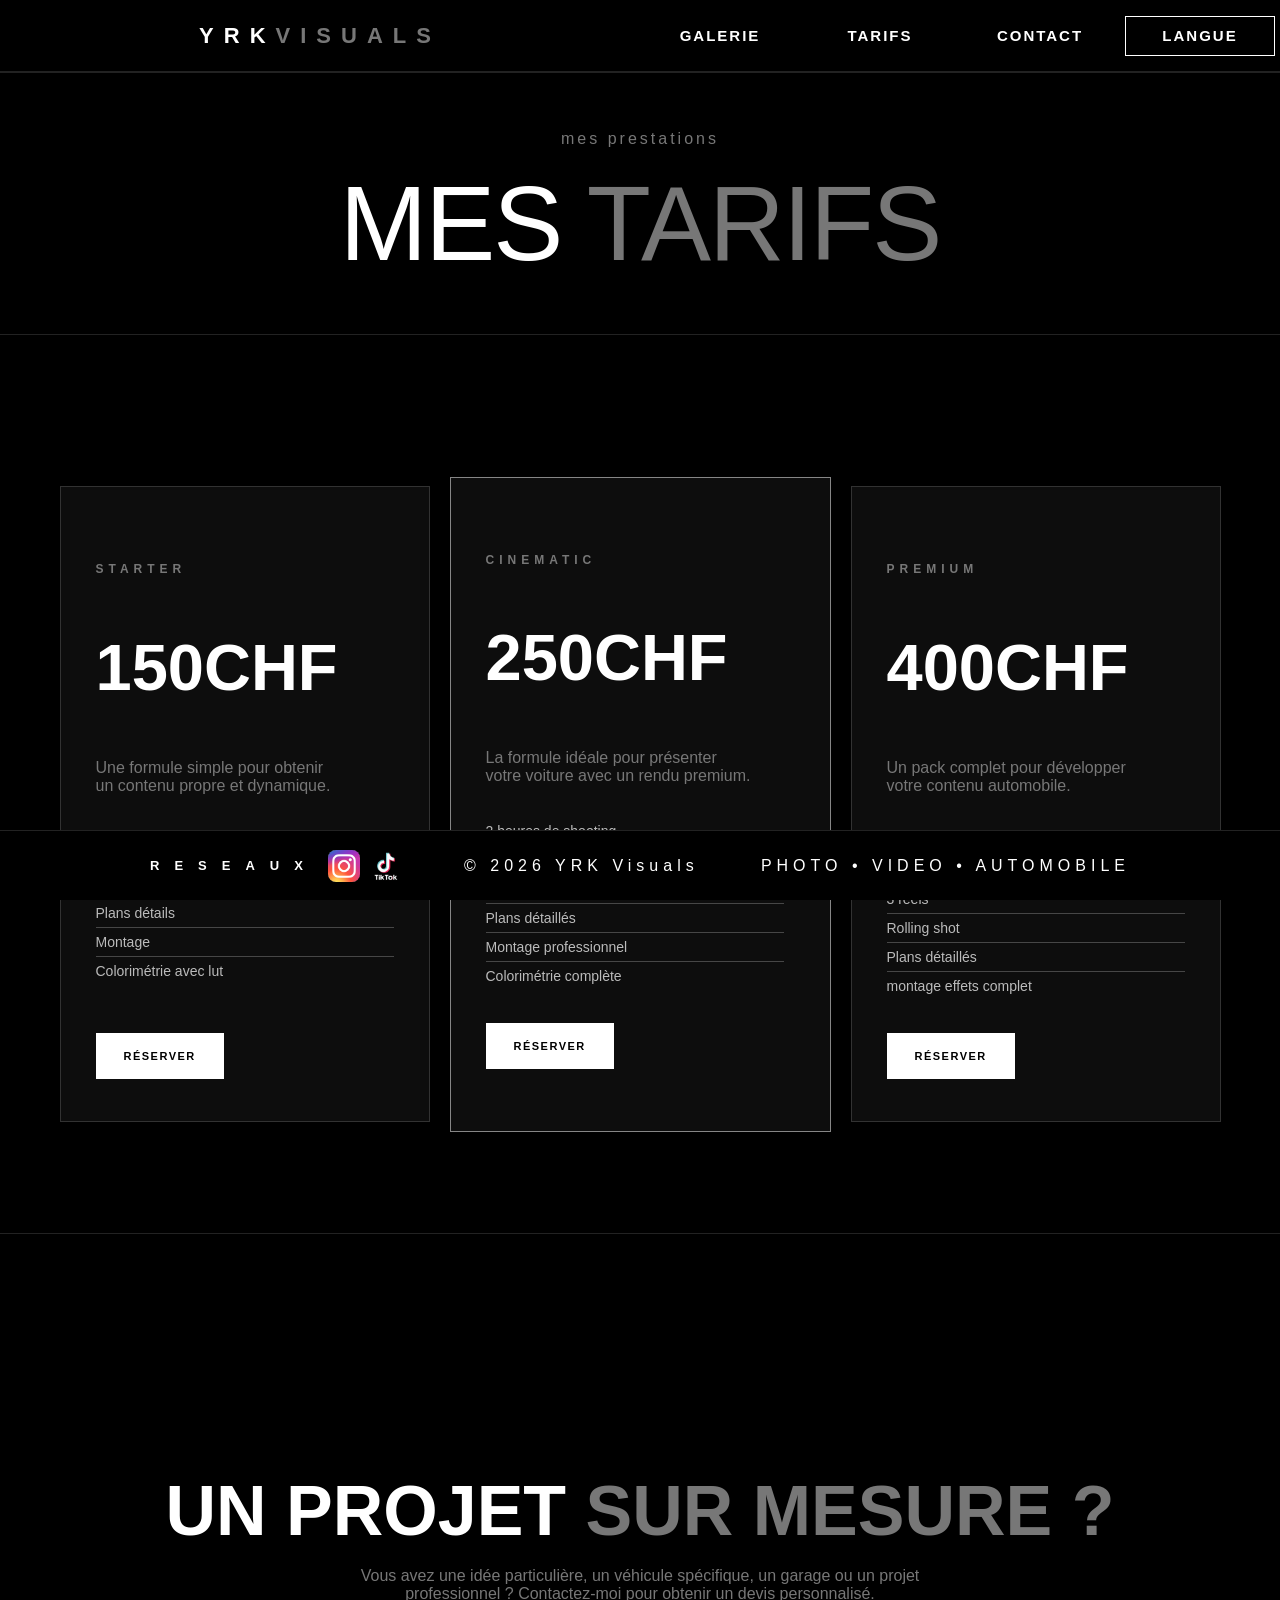
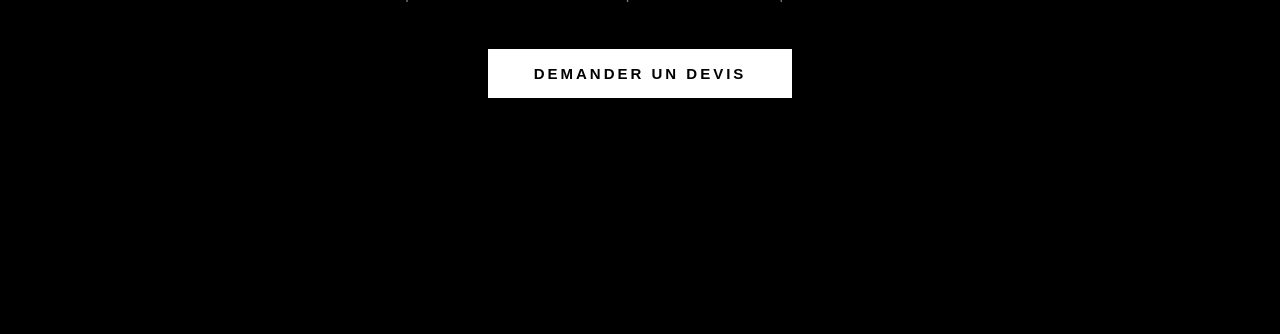
<file: tarifs-fr.html>
<!DOCTYPE html>
<html lang="fr">
<head>
    <link rel="stylesheet" href="style-fr.css">
    <link rel="icon" type="image/png" href="images/favicon.png">
    <meta charset="UTF-8">
    <meta name="viewport" content="width=device-width, initial-scale=1.0">
    <title>Tarifs</title>
</head>
<body>

<!--header-->

<header>
    <div id="box_header_gauche">
        <a href="index.html">
                YRK<span>VISUALS</span>
        </a>
    </div>
    <div id="box_header_droite">
        <div id="box_header_galerie">
            <a href="galerie-fr.html">
                galerie
            </a>
        </div>
        <div id="box_header_tarifs">
            <a href="tarifs-fr.html">
                tarifs
            </a>
        </div>
        <div id="box_header_contact">
            <a href="contact-fr.html">
                contact
            </a>
        </div>
        <div id="box_header_langue" tabindex="0" aria-label="Choisir une langue">
            <span>Langue</span>
            <div class="menu-langues"><a href="tarifs-fr.html" lang="fr" aria-current="page">Fran&#231;ais</a><a href="tarifs-en.html" lang="en">English</a></div>
        </div>
    </div>
</header>

<!--main-->

<main>

<!--premier bloc-->

    <div id="premierbloc">
        <p id="text_prestation_premierbloc">mes prestations</p>
        <h2 id="text_tarifs_premierbloc">mes <span style="color: #777;">tarifs</span></h2>
    </div>

<!--deuxieme bloc-->

    <div id="deuxiemebloc">

        <!--tarif 1-->
        
        <div id="tarif_1">
        <div id="tarif1_eyebrow">
            <p>
                starter
            </p>
        </div>
        <h2 id="tarif1_prix">
            150CHF
        </h2>
        <p id="tarif1_description">
            Une formule simple pour obtenir
            <br>
            un contenu propre et dynamique.
        </p>
        <div id="tarif1_liste">
            <ul>
                <li>1 heure de shooting</li>
                <li>1 vidéo verticale</li>
                <li>Plans détails</li>
                <li>Montage</li>
                <li>Colorimétrie avec lut</li>
            </ul>
        </div>
        <a id="tarif1_redirection" href="contact-fr.html?formule=starter#form">
            réserver
        </a>
        </div>

        <!--tarif 2-->

        <div id="tarif_2">
        <div id="tarif2_eyebrow">
            <p>
                cinematic
            </p>
        </div>
        <h2 id="tarif2_prix">
            250CHF
        </h2>
        <p id="tarif2_description">
            La formule idéale pour présenter
            <br>
            votre voiture avec un rendu premium.
        </p>
        <div id="tarif1_liste">
            <ul>
                <li>2 heures de shooting</li>
                <li>1 vidéo cinématique</li>
                <li>Rolling shots</li>
                <li>Plans détaillés</li>
                <li>Montage professionnel</li>
                <li>Colorimétrie complète</li>
            </ul>
        </div>
        <a id="tarif2_redirection" href="contact-fr.html?formule=cinematic#form">
            réserver
        </a>
        </div>

        <!--tarif 3-->

        <div id="tarif_3">
        <div id="tarif3_eyebrow">
            <p>
                premium
            </p>
        </div>
        <h2 id="tarif3_prix">
            400CHF
        </h2>
        <p id="tarif3_description">
            Un pack complet pour développer 
            <br>
            votre contenu automobile.
        </p>
        <div id="tarif1_liste">
            <ul>
                <li>3 heures de shooting</li>
                <li>1 vidéo cinématique</li>
                <li>3 reels</li>
                <li>Rolling shot</li>
                <li>Plans détaillés</li>
                <li>montage effets complet</li>
            </ul>
        </div>
<!--
3 heures de shooting
1 vidéo cinématique
3 Reels
Plans roulants
Plans détails
Montage avancé        
-->
        <a id="tarif3_redirection" href="contact-fr.html?formule=premium#form">
            réserver
        </a>
        </div>
    </div>

<!--troisieme bloc-->

    <div id="troisiemebloc">
        <h1 id="projet">
            un projet 
            <span id="sur_mesure">sur mesure ?</span>
        </h1>
        <p>
            Vous avez une idée particulière, un véhicule spécifique, un garage ou un projet
            <br>
            professionnel ? Contactez-moi pour obtenir un devis personnalisé.
        </p>
        <a id="lien_devis" href="contact-fr.html">
            demander un devis
        </a>
    </div>
</main>

<!--footer-->

<footer>
<div id="box_footer_gauche">
    <h4 id="text_footer_reseaux">RESEAUX</h4>
    <a id="bouton_footer_insta" href="https://www.instagram.com/yrk.visuals/" target="_blank"></a>
    <a id="bouton_footer_tiktok" href="https://www.tiktok.com/@yrk.visuals" target="_blank"></a>
</div>
<div id="box_footer_millieu">
    <h2 id="text_footer_millieu">© 2026 YRK Visuals</h2>
</div>
<div id="box_footer_droite">
    <h3 id="text_footer_droite">PHOTO • VIDEO • AUTOMOBILE</h3>
</div>
</footer>
</body>
</html>
</file>
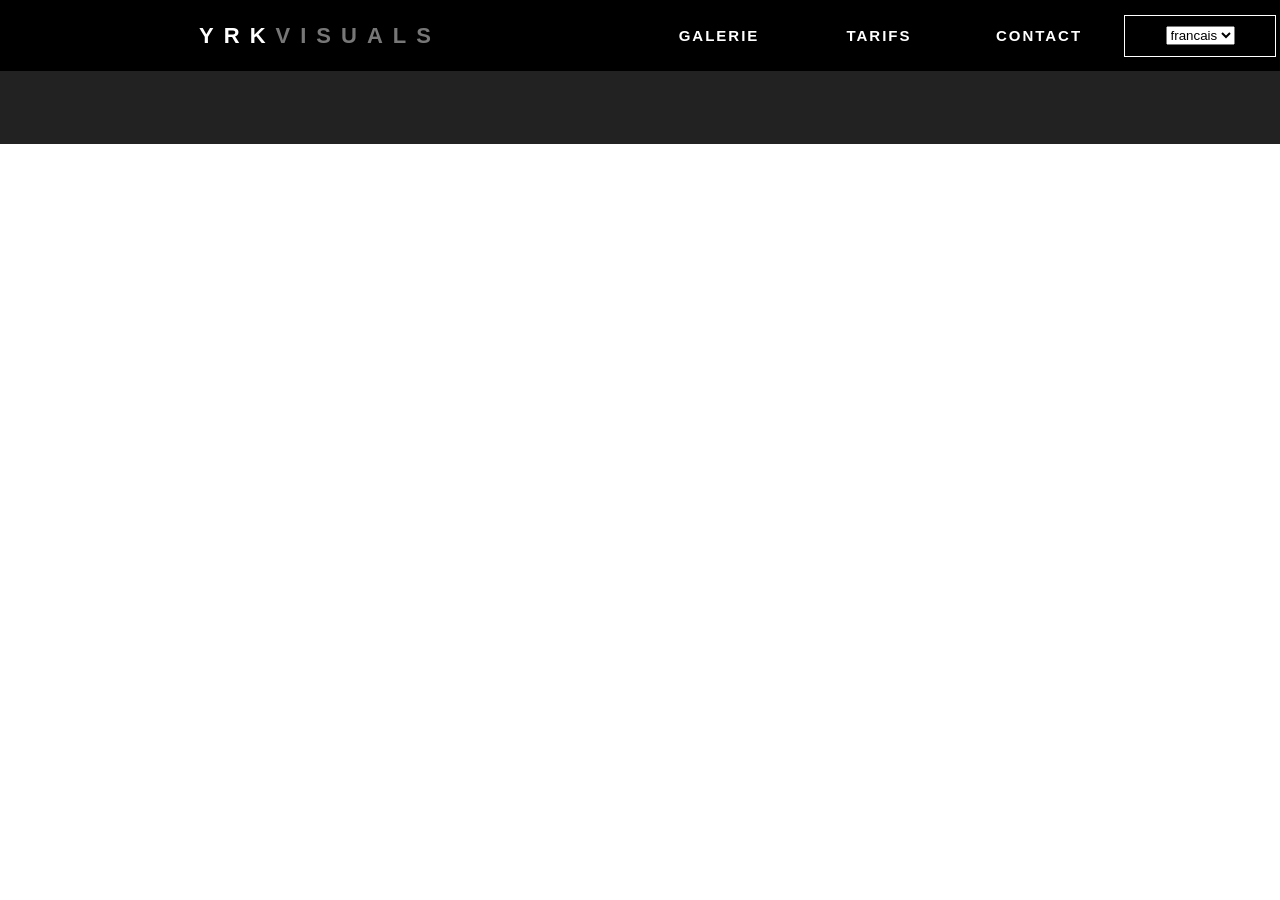
<file: nouveau header/header.html>
﻿<!DOCTYPE html>
<html lang="en">
<head>
    <meta charset="UTF-8">
    <meta name="viewport" content="width=device-width, initial-scale=1.0">
    <link rel="stylesheet" href="header.css">
    <title>Document</title>
</head>
<body>
    <header>
    <div id="box_header_gauche">
        <a href="../index.html">
                YRK<span>VISUALS</span>
        </a>
    </div>
    <div id="box_header_droite">
        <div id="box_header_galerie">
            <a href="../galerie-fr.html">
                galerie
            </a>
        </div>
        <div id="box_header_tarifs">
            <a href="../tarifs-fr.html">
                tarifs
            </a>
        </div>
        <div id="box_header_contact">
            <a href="../contact-fr.html">
                contact
            </a>
        </div>
        <div id="box_header_langue">
                <select>
                    <option value="francais">
                        <a>
                            francais
                        </a>
                    </option>
                    <option value="anglais">
                        <a>
                            anglais
                        </a>
                    </option>
                </select>
        </div>
    </div>
</header>
</body>
</html>
</file>
<file: style-fr.css>
﻿* {
    box-sizing: border-box;
}
body {
    margin: 0;
    background: #000;
}

/* Header commun */
header {
    position: fixed;
    z-index: 10;
    top: 0;
    right: 0;
    left: 0;
    display: flex;
    height: 71px;
    border-bottom: 73px solid rgb(34, 34, 34);
}
#box_header_gauche, #box_header_droite {
    display: flex;
    align-items: center;
    justify-content: center;
    width: 50%;
    height: 71px;
    background: #000;
}
#box_header_gauche a {
    margin: 0;
    color: #fff;
    font: 900 22px Arial, Helvetica, sans-serif;
    letter-spacing: 10px;
    text-decoration: none;
    transition: .3s;
}
#box_header_gauche a:hover {
    transform: scale(1.01);
    letter-spacing: 15px;
}
#box_header_gauche span {
    color: #777;
}
#box_header_droite {
    gap: 10px;
}
#box_header_droite div {
    display: flex;
    align-items: center;
    justify-content: center;
    width: 150px;
    height: 40px;
    background: #000;
    color: #fff;
    font: 900 15px Arial, Helvetica, sans-serif;
    letter-spacing: 2px;
    text-transform: uppercase;
}
#box_header_droite a {
    color: #fff;
    text-decoration: none;
    transition: .3s;
}
#box_header_droite a:hover {
    color: rgba(255,255,255,.5);
    transform: scale(1.01);
    letter-spacing: 5px;
}
#box_header_langue {
    position: relative;
    border: 1px solid #fff;
    cursor: pointer;
    letter-spacing: normal;
    transition: .3s;
}
#box_header_langue:hover {
    color: #000;
    background: #fff;
}
#box_header_langue .menu-langues {
    position: absolute;
    z-index: 20;
    top: 100%;
    right: -1px;
    display: flex;
    flex-direction: column;
    width: 150px;
    height: auto;
    background: #000;
    color: #fff;
    letter-spacing: normal;
    text-transform: none;
    opacity: 0;
    visibility: hidden;
    transform: translateY(-8px);
    transition: opacity .2s ease, transform .2s ease, visibility .2s ease;
}
#box_header_langue:hover .menu-langues,
#box_header_langue:focus .menu-langues,
#box_header_langue:focus-within .menu-langues {
    opacity: 1;
    visibility: visible;
    transform: translateY(0);
}
#box_header_langue .menu-langues a {
    display: flex;
    align-items: center;
    width: 100%;
    min-height: 40px;
    padding: 0 14px;
    letter-spacing: normal;
    color: #fff;
    background: #000;
    transition: color .3s ease, background-color .3s ease;
    text-decoration: none;
}
#box_header_langue .menu-langues a:hover {
    color: #000;
    background: #fff;
    letter-spacing: normal;
    transform: none;
}

/*
@keyframes menu_langue{
    0%{
        background-color: red;
    }
    100%{
        background-color: blue;
    }
}
#box_header_langue:hover{
    animation: menu_langue 1s;
}
*/


/* index.html */
body:has(#hero) #premierbloc {
    display: flex;
    flex-direction: column;
    justify-content: center;
    width: 100%;
    height: 805px;
    margin-top: 71px;
    padding-bottom: 35px;
    padding-left: 200px;
    border-bottom: 1px solid rgb(34,34,34);
}
#hero_eyebrow {
    margin-top: 100px;
    color: #fff;
    font-family: Montserrat, sans-serif;
    letter-spacing: 5px;
}
#hero {
    margin: 0;
    color: #fff;
    font: 800 150px/.9 Arial, Helvetica, sans-serif;
}
#hero_span, body:has(#hero) #deuxiemebloc_gauche span, body:has(#hero) #troisiemebloc span {
    color: #777;
}
#hero_description {
    color: #777;
    font-family: Montserrat, sans-serif;
}
#boutons_premierbloc {
    width: 1247px;
    margin-top: 60px;
    color: #fff;
    font-family: Montserrat, sans-serif;
}
#bouton_galerie, #bouton_tarifs {
    padding: 16px 35px;
    border: 1px solid #fff;
    font: 900 16px Montserrat, sans-serif;
    letter-spacing: 2px;
    text-decoration: none;
    transition: .3s;
}
#bouton_galerie {
    color: #000;
    background: #fff;
}
#bouton_galerie:hover {
    color: #fff;
    background: transparent;
}
#bouton_tarifs {
    margin-left: 50px;
    color: #fff;
}
#bouton_tarifs:hover {
    color: #000;
    background: #fff;
}
body:has(#hero) #deuxiemebloc {
    display: flex;
    align-items: center;
    justify-content: space-around;
    gap: 25px;
    width: 100%;
    height: 810px;
    border-bottom: 1px solid rgb(34,34,34);
}
body:has(#hero) #deuxiemebloc_gauche {
    display: flex;
    flex-direction: column;
    justify-content: center;
    width: 900px;
    height: 600px;
}
body:has(#hero) #deuxiemebloc_gauche h6 {
    margin: 0;
    color: #777;
    font: 800 12px Montserrat, sans-serif;
    letter-spacing: 8px;
}
body:has(#hero) #deuxiemebloc_gauche h1 {
    margin: 40px 0 0;
    color: #fff;
    font: 900 100px/.95 Arial, Helvetica, sans-serif;
}
body:has(#hero) #deuxiemebloc_droite {
    display: flex;
    flex-direction: column;
    justify-content: center;
    width: 600px;
    height: 600px;
    font: 16px/1.8 Arial, Helvetica, sans-serif;
}
body:has(#hero) #deuxiemebloc_droite p {
    color: #777;
}
body:has(#hero) #deuxiemebloc_droite a {
    display: flex;
    justify-content: center;
    width: 300px;
    padding-bottom: 4px;
    border-bottom: 1px solid #fff;
    color: #fff;
    font: 700 12px Montserrat, sans-serif;
    letter-spacing: 5px;
    text-decoration: none;
    text-transform: uppercase;
    transition: .3s;
}
body:has(#hero) #deuxiemebloc_droite a:hover {
    width: 400px;
}
body:has(#hero) #troisiemebloc {
    display: flex;
    flex-direction: column;
    align-items: center;
    justify-content: center;
    width: 100%;
    height: 600px;
    margin-bottom: 70px;
    color: #fff;
    text-align: center;
}
#troisiemebloc_eyebrow {
    margin: 0;
    color: #777;
    font: 800 20px Montserrat, sans-serif;
    letter-spacing: 8px;
}
#troisiemebloc_titre {
    color: #fff;
    font: 900 110px/.95 Arial, Helvetica, sans-serif;
    letter-spacing: -4px;
    text-transform: uppercase;
}
#troisiemebloc_bouton {
    padding: 16px 45px;
    border: 1px solid #fff;
    color: #000;
    background: #fff;
    font: 900 16px Arial, Helvetica, sans-serif;
    letter-spacing: 4px;
    text-decoration: none;
    transition: .3s;
}
#troisiemebloc_bouton:hover {
    color: #fff;
    background: #000;
    letter-spacing: 6px;
    transform: scale(1.1);
}

/* Contact */
body:has(#contact) main {
    width: 100%;
    min-height: 1000px;
    padding-bottom: 110px;
}
body:has(#contact) #premierbloc {
    display: flex;
    flex-direction: column;
    align-items: center;
    justify-content: center;
    width: 100%;
    min-height: 450px;
    margin-top: 71px;
    text-align: center;
}
#eyebrow, #description {
    color: #777;
    font-family: Arial, Helvetica, sans-serif;
}
#titre {
    margin: 0;
    color: #fff;
    font: bold 105px/.9 Arial, Helvetica, sans-serif;
    text-transform: uppercase;
}
#titre span {
    color: #777;
}
body:has(#contact) #deuxiemebloc {
    display: flex;
    align-items: flex-start;
    gap: 70px;
    width: 100%;
    max-width: 1200px;
    height: auto;
    margin: 0 auto;
    padding: 0 40px 80px;
}
#contact {
    display: flex;
    flex-direction: column;
    width: 40%;
    padding: 25px 0 0;
}
#contact h1 {
    color: #fff;
    font: bold 40px Arial, Helvetica, sans-serif;
    text-transform: uppercase;
}
#contact p {
    color: #777;
    font-family: Arial, Helvetica, sans-serif;
}
#contact h3 {
    color: #fff;
    font: 900 19px Arial, Helvetica, sans-serif;
    letter-spacing: 3px;
}
#contact a {
    color: #777;
    font: 600 16px Arial, Helvetica, sans-serif;
    letter-spacing: 3px;
    transition: .1s;
}
#contact a:hover {
    color: #444;
}
#form {
    width: 60%;
}
#form form {
    display: flex;
    flex-direction: column;
    gap: 11px;
}
#form p {
    color: #fff;
    font-family: Arial, Helvetica, sans-serif;
    font-weight: 200;
}
.checkbox-row {
    display: flex;
    align-items: center;
    justify-content: center;
    flex-wrap: wrap;
    gap: 16px;
}
.checkbox-row label {
    display: flex;
    align-items: center;
    gap: 6px;
    color: #777;
    font-family: Arial, Helvetica, sans-serif;
    font-size: 14px;
    font-weight: 200;
    line-height: 1;
}
.checkbox-row input[type="radio"] {
    margin: 0;
}
.telephone-field {
    display: none;
    flex-direction: column;
    gap: 8px;
    color: #fff;
    font: 14px Arial, Helvetica, sans-serif;
}
#form form:has(.checkbox-row input[value="telephone"]:checked) .telephone-field {
    display: flex;
}
#form form:has(.checkbox-row input[value="telephone"]:checked) #mail {
    display: none;
}
.contact-actions {
    display: flex;
    flex-direction: column;
    gap: 8px;
}
.contact-action {
    display: none;
    align-items: center;
    justify-content: center;
    margin-top: 12px;
    padding: 16px 20px;
    border: 1px solid #fff;
    color: #000;
    background: #fff;
    font: 900 12px Arial, Helvetica, sans-serif;
    letter-spacing: 2px;
    text-align: center;
    text-decoration: none;
    text-transform: uppercase;
    cursor: pointer;
    transition: .3s;
}
.contact-action:hover {
    color: #fff;
    background: transparent;
}
#form form:has(.checkbox-row input[value="telephone"]:checked) .contact-action[data-method="telephone"],
#form form:has(.checkbox-row input[value="mail"]:checked) .contact-action[data-method="mail"],
#form form:has(.checkbox-row input[value="instagram"]:checked) .contact-action[data-method="instagram"],
#form form:has(.checkbox-row input[value="tiktok"]:checked) .contact-action[data-method="tiktok"] {
    display: flex;
}
.contact-action.contact-submit {
    display: flex;
}
#nom, #mail, #voiture, #formule, #textarea, #telephone {
    width: 100%;
    padding: 14px 16px;
    border: 1px solid rgb(50, 50, 50);
    border-radius: 0;
    outline: none;
    color: #fff;
    background: #101010;
    font: 14px Arial, Helvetica, sans-serif;
    transition: border-color .2s, background .2s;
}
#nom::placeholder, #mail::placeholder, #voiture::placeholder, #textarea::placeholder, #telephone::placeholder {
    color: #666;
}
#nom:focus, #mail:focus, #voiture:focus, #formule:focus, #textarea:focus, #telephone:focus {
    border-color: #aaa;
    background: #141414;
}
#formule {
    color-scheme: dark;
}
#textarea {
    min-height: 115px;
    resize: vertical;
}
#form_submit {
    display: flex;
    align-items: center;
    justify-content: space-between;
    margin-top: 12px;
    padding: 16px 20px;
    border: 1px solid #fff;
    color: #000;
    background: #fff;
    font: 900 12px Arial, Helvetica, sans-serif;
    letter-spacing: 2px;
    text-transform: uppercase;
    cursor: pointer;
    transition: .3s;
}
#form_submit:hover {
    color: #fff;
    background: transparent;
}
/* galerie.html */
body:has(#titre_portfolio) #premierbloc {
    display: flex;
    flex-direction: column;
    align-items: center;
    justify-content: center;
    width: 100%;
    height: 400px;
    margin-top: 71px;
    border-bottom: 1px solid rgb(34,34,34);
}
#titre_portfolio {
    display: flex;
    justify-content: center;
    width: 125px;
    margin: 0 0 20px;
    padding-bottom: 5px;
    border-bottom: 2px solid rgba(255,255,255,.356);
    color: rgba(255,255,255,.623);
    font: 15px Arial, Helvetica, sans-serif;
    letter-spacing: 5px;
    text-align: center;
}
#titre_realisations {
    display: flex;
    justify-content: center;
    margin: 0;
    color: #fff;
    font: 150px Montserrat, sans-serif;
    text-align: center;
}
#titre_realisations_span, #quatriemebloc span {
    color: #777;
}
#selection {
    color: #666;
    font-family: Arial, Helvetica, sans-serif;
}
body:has(#titre_portfolio) #deuxiemebloc {
    width: 100%;
    height: 600px;
}
body:has(#titre_portfolio) #troisiemebloc {
    display: grid;
    grid-template-columns: repeat(2, 1fr);
    align-items: center;
    justify-items: center;
    width: 100%;
    height: 1000px;
    border-top: 1px solid rgb(34,34,34);
}
#bloc1, #bloc2, #bloc3, #bloc4 {
    width: 450px;
    height: 450px;
    background: #e1306c;
}
#quatriemebloc {
    display: flex;
    flex-direction: column;
    align-items: center;
    justify-content: center;
    width: 100%;
    height: 417px;
    margin-bottom: 70px;
    border-top: 1px solid rgb(34,34,34);
    color: #fff;
    font-family: Arial, Helvetica, sans-serif;
    text-align: center;
    text-transform: uppercase;
}
#quatriemebloc h1 {
    color: #fff;
    font-size: 70px;
    font-weight: 600;
}
#quatriemebloc a {
    padding: 16px 27px;
    border: 1px solid #fff;
    color: #000;
    background: #fff;
    font: 900 11px Arial, Helvetica, sans-serif;
    text-decoration: none;
    transition: .3s;
}
#quatriemebloc a:hover {
    color: #fff;
    background: #000;
}

/* tarifs.html */
body:has(#tarif_1) main {
    margin-top: 55px;
}
body:has(#tarif_1) #premierbloc {
    display: flex;
    flex-direction: column;
    align-items: center;
    width: 100%;
    margin-bottom: 50px;
    color: #fff;
}
#text_prestation_premierbloc {
    margin-top: 75px;
    color: #777;
    font-family: Montserrat, sans-serif;
    letter-spacing: 3px;
}
#text_tarifs_premierbloc {
    margin: 0;
    font: 105px Arial, Helvetica, sans-serif;
    letter-spacing: -2px;
    text-transform: uppercase;
}
body:has(#tarif_1) #deuxiemebloc {
    display: flex;
    align-items: center;
    justify-content: center;
    gap: 20px;
    width: 100%;
    height: 900px;
    padding-top: 40px;
    border-top: 1px solid rgb(34,34,34);
    border-bottom: 1px solid rgb(34,34,34);
}
#tarif_1, #tarif_3 {
    width: 370px;
    height: 636px;
    border: 1px solid rgb(50,50,50);
}
#tarif_2 {
    width: 381px;
    height: 655px;
    border: 1px solid rgba(255,255,255,.5);
}
#tarif_1, #tarif_2, #tarif_3 {
    padding: 45px 35px;
    background: #0d0d0d;
    transition: .3s;
}
#tarif_1:hover, #tarif_3:hover {
    border-color: rgb(100,100,100);
}
#tarif_2:hover {
    border-color: #fff;
}
#tarif1_eyebrow, #tarif2_eyebrow, #tarif3_eyebrow {
    margin-top: 30px;
    color: #777;
    font: bold 12px Arial, Helvetica, sans-serif;
    letter-spacing: 5px;
    text-transform: uppercase;
}
#tarif1_prix, #tarif2_prix, #tarif3_prix {
    color: #fff;
    font: bold 65px Arial, Helvetica, sans-serif;
}
#tarif1_description, #tarif2_description, #tarif3_description {
    color: #777;
    font: 400 16px Montserrat, sans-serif;
}
#tarif1_liste {
    width: 298px;
    height: 205px;
    margin-bottom: 30px;
    color: rgb(187, 187, 187);
    font-family: Arial, Helvetica, sans-serif;
    font-size: 14px;
    font-weight: 500;
    display: flex;
    flex-direction: column;
    justify-content: center;
}
#tarif1_liste ul {
    margin: 0;
    padding: 0;
    list-style: none;
}
#tarif1_liste li {
    padding: 6px 0;
}
#tarif1_liste li:not(:last-child) {
    border-bottom: 1px solid rgb(70, 70, 70);
}
#tarif1_redirection, #tarif2_redirection, #tarif3_redirection {
    padding: 16px 27px;
    border: 1px solid #fff;
    color: #000;
    background: #fff;
    font: 900 11px Arial, Helvetica, sans-serif;
    letter-spacing: 1.5px;
    text-decoration: none;
    text-transform: uppercase;
    transition: .3s;
}
#tarif1_redirection:hover, #tarif2_redirection:hover, #tarif3_redirection:hover {
    color: #fff;
    background: transparent;
}
body:has(#tarif_1) #troisiemebloc {
    display: flex;
    flex-direction: column;
    align-items: center;
    justify-content: center;
    width: 100%;
    height: 700px;
    color: #fff;
}
#projet {
    margin: 0;
    color: #fff;
    font: 600 70px Arial, Helvetica, sans-serif;
    text-transform: uppercase;
}
#sur_mesure {
    color: #777;
}
body:has(#tarif_1) #troisiemebloc p {
    display: flex;
    color: #777;
    font-family: Arial, Helvetica, sans-serif;
    text-align: center;
}
#lien_devis {
    margin-top: 30px;
    padding: 15px 45px;
    border: 1px solid #fff;
    color: #000;
    background: #fff;
    font: 900 15px Arial, Helvetica, sans-serif;
    letter-spacing: 3px;
    text-decoration: none;
    text-transform: uppercase;
    transition: .3s;
}
#lien_devis:hover {
    color: #fff;
    background: transparent;
}

/* Footer */
footer {
    position: fixed;
    z-index: 10;
    right: 0;
    bottom: 0;
    left: 0;
    display: flex;
    justify-content: space-between;
    height: 70px;
    padding: 0 150px;
    background: #000;
    border-top: 1px solid rgb(34,34,34);
}
#box_footer_gauche, #box_footer_millieu, #box_footer_droite {
    display: flex;
    align-items: center;
    justify-content: center;
}
#box_footer_gauche {
    font-family: Montserrat, sans-serif;
}
#text_footer_reseaux {
    color: #fff;
    font-size: small;
    font-weight: 800;
    letter-spacing: 15px;
}
#bouton_footer_insta, #bouton_footer_tiktok {
    width: 32px;
    height: 32px;
    margin-left: 10px;
    border-radius: 8px;
    background-position: center;
    background-size: cover;
    background-repeat: no-repeat;
    text-decoration: none;
    transition: .3s;
}
#bouton_footer_insta {
    background-image: url(images/logo_insta.png);
}
#bouton_footer_tiktok {
    background-image: url(images/logo_tiktok.jpg);
}
#bouton_footer_insta:hover {
    box-shadow: 0 0 25px #e1306c;
    transform: scale(1.3);
}
#bouton_footer_tiktok:hover {
    box-shadow: 0 0 25px #5fbde2;
    transform: scale(1.3);
}
#text_footer_millieu, #text_footer_droite {
    color: #fff;
    font: medium Montserrat, sans-serif;
    letter-spacing: 5px;
}

/* Responsive layout */
@media (max-width: 850px) {
    header {
        height: auto;
        flex-direction: column;
        border-bottom: 0;
        background: #000;
    }
    #box_header_gauche, #box_header_droite {
        width: 100%;
        flex: 0 0 auto;
    }
    #box_header_gauche {
        height: 46px;
    }
    #box_header_gauche a {
        font-size: 17px;
        letter-spacing: 6px;
    }
    #box_header_gauche a:hover {
        letter-spacing: 6px;
    }
    #box_header_droite {
        height: 48px;
        gap: 4px;
        padding: 0 12px;
    }
    #box_header_droite > div {
        width: auto;
        min-width: 0;
        height: 38px;
        flex: 1 1 0;
        font-size: 12px;
        letter-spacing: 1px;
    }
    #box_header_droite a:hover {
        letter-spacing: 1px;
    }
    #box_header_langue .menu-langues {
        right: -1px;
        width: 130px;
    }

    body:has(#hero) #premierbloc,
    body:has(#contact) #premierbloc,
    body:has(#titre_portfolio) #premierbloc {
        margin-top: 94px;
    }
    body:has(#hero) #premierbloc {
        width: 100%;
        height: auto;
        min-height: 600px;
        padding: 70px 32px 55px;
    }
    #hero_eyebrow {
        margin-top: 0;
        font-size: 12px;
        letter-spacing: 3px;
    }
    #hero {
        font-size: clamp(58px, 12vw, 100px);
    }
    #boutons_premierbloc {
        display: flex;
        flex-wrap: wrap;
        gap: 14px;
        width: 100%;
        margin-top: 38px;
    }
    #bouton_galerie, #bouton_tarifs {
        margin-left: 0;
        padding: 14px 20px;
        font-size: 13px;
    }
    body:has(#hero) #deuxiemebloc {
        height: auto;
        flex-direction: column;
        align-items: stretch;
        padding: 65px 32px;
    }
    body:has(#hero) #deuxiemebloc_gauche,
    body:has(#hero) #deuxiemebloc_droite {
        width: 100%;
        height: auto;
    }
    body:has(#hero) #deuxiemebloc_gauche h1 {
        margin-top: 25px;
        font-size: clamp(48px, 9vw, 78px);
    }
    body:has(#hero) #deuxiemebloc_droite p br {
        display: none;
    }
    body:has(#hero) #deuxiemebloc_droite a:hover {
        width: min(100%, 400px);
    }
    body:has(#hero) #troisiemebloc {
        height: auto;
        min-height: 420px;
        padding: 60px 22px;
    }
    #troisiemebloc_eyebrow {
        font-size: 15px;
        letter-spacing: 5px;
    }
    #troisiemebloc_titre {
        font-size: clamp(48px, 10vw, 82px);
    }

    body:has(#contact) main {
        min-height: 0;
        padding-bottom: 50px;
    }
    #titre {
        padding: 0 18px;
        font-size: clamp(48px, 10vw, 82px);
    }
    body:has(#contact) #deuxiemebloc {
        height: auto;
        flex-direction: column;
        gap: 32px;
        padding: 0 28px 60px;
    }
    #contact, #form {
        width: 100%;
    }
    #contact {
        padding-top: 0;
    }

    body:has(#titre_portfolio) #premierbloc {
        height: auto;
        min-height: 320px;
        padding: 55px 18px 35px;
    }
    #titre_realisations {
        font-size: clamp(48px, 10vw, 95px);
    }
    body:has(#titre_portfolio) #deuxiemebloc {
        height: 300px;
    }
    body:has(#titre_portfolio) #troisiemebloc {
        height: auto;
        grid-template-columns: repeat(2, minmax(0, 1fr));
        gap: 16px;
        padding: 28px 18px;
    }
    #bloc1, #bloc2, #bloc3, #bloc4 {
        width: min(42vw, 360px);
        height: auto;
        aspect-ratio: 1;
    }
    #quatriemebloc {
        height: auto;
        min-height: 330px;
        padding: 45px 18px;
    }
    #quatriemebloc h1 {
        font-size: clamp(40px, 8vw, 64px);
    }

    body:has(#tarif_1) main {
        margin-top: 94px;
    }
    body:has(#tarif_1) #premierbloc {
        margin-bottom: 35px;
    }
    #text_prestation_premierbloc {
        margin-top: 40px;
    }
    #text_tarifs_premierbloc {
        font-size: clamp(48px, 10vw, 88px);
    }
    body:has(#tarif_1) #deuxiemebloc {
        height: auto;
        flex-direction: column;
        gap: 18px;
        padding: 36px 20px;
    }
    #tarif_1, #tarif_2, #tarif_3 {
        width: min(100%, 440px);
        height: auto;
        min-height: 0;
        padding: 32px 26px;
    }
    #tarif1_liste {
        width: 100%;
        height: auto;
        min-height: 190px;
    }
    body:has(#tarif_1) #troisiemebloc {
        height: auto;
        min-height: 430px;
        padding: 55px 22px;
        text-align: center;
    }
    #projet {
        font-size: clamp(38px, 8vw, 62px);
    }
    body:has(#tarif_1) #troisiemebloc p {
        display: block;
        max-width: 650px;
        line-height: 1.7;
    }

    footer {
        position: relative;
        height: auto;
        min-height: 80px;
        flex-wrap: wrap;
        justify-content: center;
        gap: 10px 22px;
        margin-top: 25px;
        padding: 16px 20px;
    }
    #box_footer_gauche, #box_footer_millieu, #box_footer_droite {
        min-width: 0;
    }
    #text_footer_reseaux {
        letter-spacing: 4px;
    }
    #text_footer_millieu, #text_footer_droite {
        font-size: 10px;
        letter-spacing: 2px;
        text-align: center;
    }
}

@media (max-width: 520px) {
    #box_header_gauche a {
        font-size: 15px;
        letter-spacing: 4px;
    }
    #box_header_gauche a:hover {
        letter-spacing: 4px;
    }
    #box_header_droite {
        gap: 2px;
        padding: 0 6px;
    }
    #box_header_droite > div {
        font-size: 9px;
        letter-spacing: 0;
    }
    #box_header_droite a:hover {
        letter-spacing: 0;
    }
    #box_header_langue .menu-langues {
        width: 112px;
    }
    #box_header_langue .menu-langues a {
        padding: 0 10px;
        font-size: 11px;
    }
    body:has(#hero) #premierbloc {
        min-height: 570px;
        padding: 55px 20px 45px;
    }
    #hero {
        font-size: clamp(48px, 12vw, 68px);
    }
    #hero_description br {
        display: none;
    }
    #boutons_premierbloc {
        flex-direction: column;
        align-items: flex-start;
    }
    #deuxiemebloc_gauche h1 {
        font-size: 44px;
    }
    body:has(#hero) #deuxiemebloc {
        padding: 50px 22px;
    }
    body:has(#hero) #deuxiemebloc_droite a {
        width: min(100%, 300px);
        font-size: 10px;
        letter-spacing: 3px;
    }
    #troisiemebloc_bouton {
        max-width: 100%;
        padding: 14px 18px;
        font-size: 12px;
        letter-spacing: 2px;
    }
    body:has(#contact) #premierbloc {
        min-height: 370px;
        padding-top: 35px;
    }
    #titre {
        font-size: clamp(40px, 11vw, 58px);
    }
    body:has(#contact) #deuxiemebloc {
        padding-right: 20px;
        padding-left: 20px;
    }
    #contact h1 {
        font-size: 32px;
    }
    body:has(#titre_portfolio) #premierbloc {
        min-height: 280px;
    }
    #titre_realisations {
        font-size: clamp(40px, 10vw, 58px);
    }
    body:has(#titre_portfolio) #deuxiemebloc {
        height: 230px;
    }
    #quatriemebloc h1 {
        font-size: 38px;
    }
    #text_tarifs_premierbloc {
        font-size: clamp(42px, 11vw, 60px);
    }
    #tarif1_prix, #tarif2_prix, #tarif3_prix {
        font-size: 54px;
    }
    #projet {
        font-size: 36px;
    }
    body:has(#tarif_1) #troisiemebloc p br {
        display: none;
    }
    footer {
        flex-direction: column;
        gap: 6px;
        padding: 16px 12px;
    }
}
</file>
<file: style-en.css>
﻿* {
    box-sizing: border-box;
}
body {
    margin: 0;
    background: #000;
}

/* Header commun */
header {
    position: fixed;
    z-index: 10;
    top: 0;
    right: 0;
    left: 0;
    display: flex;
    height: 71px;
    border-bottom: 73px solid rgb(34, 34, 34);
}
#box_header_gauche, #box_header_droite {
    display: flex;
    align-items: center;
    justify-content: center;
    width: 50%;
    height: 71px;
    background: #000;
}
#box_header_gauche a {
    margin: 0;
    color: #fff;
    font: 900 22px Arial, Helvetica, sans-serif;
    letter-spacing: 10px;
    text-decoration: none;
    transition: .3s;
}
#box_header_gauche a:hover {
    transform: scale(1.01);
    letter-spacing: 15px;
}
#box_header_gauche span {
    color: #777;
}
#box_header_droite {
    gap: 10px;
}
#box_header_droite div {
    display: flex;
    align-items: center;
    justify-content: center;
    width: 150px;
    height: 40px;
    background: #000;
    color: #fff;
    font: 900 15px Arial, Helvetica, sans-serif;
    letter-spacing: 2px;
    text-transform: uppercase;
}
#box_header_droite a {
    color: #fff;
    text-decoration: none;
    transition: .3s;
}
#box_header_droite a:hover {
    color: rgba(255,255,255,.5);
    transform: scale(1.01);
    letter-spacing: 5px;
}
#box_header_langue {
    position: relative;
    border: 1px solid #fff;
    cursor: pointer;
    letter-spacing: normal;
    transition: .3s;
}
#box_header_langue:hover {
    color: #000;
    background: #fff;
}
#box_header_langue .menu-langues {
    position: absolute;
    z-index: 20;
    top: 100%;
    right: -1px;
    display: flex;
    flex-direction: column;
    width: 150px;
    height: auto;
    background: #000;
    color: #fff;
    letter-spacing: normal;
    text-transform: none;
    opacity: 0;
    visibility: hidden;
    transform: translateY(-8px);
    transition: opacity .2s ease, transform .2s ease, visibility .2s ease;
}
#box_header_langue:hover .menu-langues,
#box_header_langue:focus .menu-langues,
#box_header_langue:focus-within .menu-langues {
    opacity: 1;
    visibility: visible;
    transform: translateY(0);
}
#box_header_langue .menu-langues a {
    display: flex;
    align-items: center;
    width: 100%;
    min-height: 40px;
    padding: 0 14px;
    letter-spacing: normal;
    color: #fff;
    background: #000;
    transition: color .3s ease, background-color .3s ease;
    text-decoration: none;
}
#box_header_langue .menu-langues a:hover {
    color: #000;
    background: #fff;
    letter-spacing: normal;
    transform: none;
}
/* index.html */
body:has(#hero) #premierbloc {
    display: flex;
    flex-direction: column;
    justify-content: center;
    width: 100%;
    height: 805px;
    margin-top: 71px;
    padding-bottom: 35px;
    padding-left: 200px;
    border-bottom: 1px solid rgb(34,34,34);
}
#hero_eyebrow {
    margin-top: 100px;
    color: #fff;
    font-family: Montserrat, sans-serif;
    letter-spacing: 5px;
}
#hero {
    margin: 0;
    color: #fff;
    font: 800 150px/.9 Arial, Helvetica, sans-serif;
}
#hero_span, body:has(#hero) #deuxiemebloc_gauche span, body:has(#hero) #troisiemebloc span {
    color: #777;
}
#hero_description {
    color: #777;
    font-family: Montserrat, sans-serif;
}
#boutons_premierbloc {
    width: 1247px;
    margin-top: 60px;
    color: #fff;
    font-family: Montserrat, sans-serif;
}
#bouton_galerie, #bouton_tarifs {
    padding: 16px 35px;
    border: 1px solid #fff;
    font: 900 16px Montserrat, sans-serif;
    letter-spacing: 2px;
    text-decoration: none;
    transition: .3s;
}
#bouton_galerie {
    color: #000;
    background: #fff;
}
#bouton_galerie:hover {
    color: #fff;
    background: transparent;
}
#bouton_tarifs {
    margin-left: 50px;
    color: #fff;
}
#bouton_tarifs:hover {
    color: #000;
    background: #fff;
}
body:has(#hero) #deuxiemebloc {
    display: flex;
    align-items: center;
    justify-content: space-around;
    gap: 25px;
    width: 100%;
    height: 810px;
    border-bottom: 1px solid rgb(34,34,34);
}
body:has(#hero) #deuxiemebloc_gauche {
    display: flex;
    flex-direction: column;
    justify-content: center;
    width: 900px;
    height: 600px;
}
body:has(#hero) #deuxiemebloc_gauche h6 {
    margin: 0;
    color: #777;
    font: 800 12px Montserrat, sans-serif;
    letter-spacing: 8px;
}
body:has(#hero) #deuxiemebloc_gauche h1 {
    margin: 40px 0 0;
    color: #fff;
    font: 900 100px/.95 Arial, Helvetica, sans-serif;
}
body:has(#hero) #deuxiemebloc_droite {
    display: flex;
    flex-direction: column;
    justify-content: center;
    width: 600px;
    height: 600px;
    font: 16px/1.8 Arial, Helvetica, sans-serif;
}
body:has(#hero) #deuxiemebloc_droite p {
    color: #777;
}
body:has(#hero) #deuxiemebloc_droite a {
    display: flex;
    justify-content: center;
    width: 300px;
    padding-bottom: 4px;
    border-bottom: 1px solid #fff;
    color: #fff;
    font: 700 12px Montserrat, sans-serif;
    letter-spacing: 5px;
    text-decoration: none;
    text-transform: uppercase;
    transition: .3s;
}
body:has(#hero) #deuxiemebloc_droite a:hover {
    width: 400px;
}
body:has(#hero) #troisiemebloc {
    display: flex;
    flex-direction: column;
    align-items: center;
    justify-content: center;
    width: 100%;
    height: 600px;
    margin-bottom: 70px;
    color: #fff;
    text-align: center;
}
#troisiemebloc_eyebrow {
    margin: 0;
    color: #777;
    font: 800 20px Montserrat, sans-serif;
    letter-spacing: 8px;
}
#troisiemebloc_titre {
    color: #fff;
    font: 900 110px/.95 Arial, Helvetica, sans-serif;
    letter-spacing: -4px;
    text-transform: uppercase;
}
#troisiemebloc_bouton {
    padding: 16px 45px;
    border: 1px solid #fff;
    color: #000;
    background: #fff;
    font: 900 16px Arial, Helvetica, sans-serif;
    letter-spacing: 4px;
    text-decoration: none;
    transition: .3s;
}
#troisiemebloc_bouton:hover {
    color: #fff;
    background: #000;
    letter-spacing: 6px;
    transform: scale(1.1);
}

/* Contact */
body:has(#contact) main {
    width: 100%;
    min-height: 1000px;
    padding-bottom: 110px;
}
body:has(#contact) #premierbloc {
    display: flex;
    flex-direction: column;
    align-items: center;
    justify-content: center;
    width: 100%;
    min-height: 450px;
    margin-top: 71px;
    text-align: center;
}
#eyebrow, #description {
    color: #777;
    font-family: Arial, Helvetica, sans-serif;
}
#titre {
    margin: 0;
    color: #fff;
    font: bold 105px/.9 Arial, Helvetica, sans-serif;
    text-transform: uppercase;
}
#titre span {
    color: #777;
}
body:has(#contact) #deuxiemebloc {
    display: flex;
    align-items: flex-start;
    gap: 70px;
    width: 100%;
    max-width: 1200px;
    height: auto;
    margin: 0 auto;
    padding: 0 40px 80px;
}
#contact {
    display: flex;
    flex-direction: column;
    width: 40%;
    padding: 25px 0 0;
}
#contact h1 {
    color: #fff;
    font: bold 40px Arial, Helvetica, sans-serif;
    text-transform: uppercase;
}
#contact p {
    color: #777;
    font-family: Arial, Helvetica, sans-serif;
}
#contact h3 {
    color: #fff;
    font: 900 19px Arial, Helvetica, sans-serif;
    letter-spacing: 3px;
}
#contact a {
    color: #777;
    font: 600 16px Arial, Helvetica, sans-serif;
    letter-spacing: 3px;
    transition: .1s;
}
#contact a:hover {
    color: #444;
}
#form {
    width: 60%;
}
#form form {
    display: flex;
    flex-direction: column;
    gap: 11px;
}
#form p {
    color: #fff;
    font-family: Arial, Helvetica, sans-serif;
    font-weight: 200;
}
.checkbox-row {
    display: flex;
    align-items: center;
    justify-content: center;
    gap: 16px;
}
.checkbox-row label {
    display: flex;
    align-items: center;
    gap: 6px;
    color: #777;
    font-family: Arial, Helvetica, sans-serif;
    font-size: 14px;
    font-weight: 200;
    line-height: 1;
}
.checkbox-row input[type="radio"] {
    margin: 0;
}
.telephone-field {
    display: none;
    flex-direction: column;
    gap: 8px;
    color: #fff;
    font: 14px Arial, Helvetica, sans-serif;
}
#form form:has(.checkbox-row input[value="telephone"]:checked) .telephone-field {
    display: flex;
}
#form form:has(.checkbox-row input[value="telephone"]:checked) #mail {
    display: none;
}
.contact-actions {
    display: flex;
    flex-direction: column;
    gap: 8px;
}
.contact-action {
    display: none;
    align-items: center;
    justify-content: center;
    margin-top: 12px;
    padding: 16px 20px;
    border: 1px solid #fff;
    color: #000;
    background: #fff;
    font: 900 12px Arial, Helvetica, sans-serif;
    letter-spacing: 2px;
    text-align: center;
    text-decoration: none;
    text-transform: uppercase;
    cursor: pointer;
    transition: .3s;
}
.contact-action:hover {
    color: #fff;
    background: transparent;
}
#form form:has(.checkbox-row input[value="telephone"]:checked) .contact-action[data-method="telephone"],
#form form:has(.checkbox-row input[value="mail"]:checked) .contact-action[data-method="mail"],
#form form:has(.checkbox-row input[value="instagram"]:checked) .contact-action[data-method="instagram"],
#form form:has(.checkbox-row input[value="tiktok"]:checked) .contact-action[data-method="tiktok"] {
    display: flex;
}
.contact-action.contact-submit {
    display: flex;
}
#nom, #mail, #voiture, #formule, #textarea, #telephone {
    width: 100%;
    padding: 14px 16px;
    border: 1px solid rgb(50, 50, 50);
    border-radius: 0;
    outline: none;
    color: #fff;
    background: #101010;
    font: 14px Arial, Helvetica, sans-serif;
    transition: border-color .2s, background .2s;
}
#nom::placeholder, #mail::placeholder, #voiture::placeholder, #textarea::placeholder {
    color: #666;
}
#nom:focus, #mail:focus, #voiture:focus, #formule:focus, #textarea:focus, #telephone:focus {
    border-color: #aaa;
    background: #141414;
}
#formule {
    color-scheme: dark;
}
#textarea {
    min-height: 115px;
    resize: vertical;
}
#form_submit {
    display: flex;
    align-items: center;
    justify-content: space-between;
    margin-top: 12px;
    padding: 16px 20px;
    border: 1px solid #fff;
    color: #000;
    background: #fff;
    font: 900 12px Arial, Helvetica, sans-serif;
    letter-spacing: 2px;
    text-transform: uppercase;
    cursor: pointer;
    transition: .3s;
}
#form_submit:hover {
    color: #fff;
    background: transparent;
}
/* galerie.html */
body:has(#titre_portfolio) #premierbloc {
    display: flex;
    flex-direction: column;
    align-items: center;
    justify-content: center;
    width: 100%;
    height: 400px;
    margin-top: 71px;
    border-bottom: 1px solid rgb(34,34,34);
}
#titre_portfolio {
    display: flex;
    justify-content: center;
    width: 125px;
    margin: 0 0 20px;
    padding-bottom: 5px;
    border-bottom: 2px solid rgba(255,255,255,.356);
    color: rgba(255,255,255,.623);
    font: 15px Arial, Helvetica, sans-serif;
    letter-spacing: 5px;
    text-align: center;
}
#titre_realisations {
    display: flex;
    justify-content: center;
    margin: 0;
    color: #fff;
    font: 150px Montserrat, sans-serif;
    text-align: center;
}
#titre_realisations_span, #quatriemebloc span {
    color: #777;
}
#selection {
    color: #666;
    font-family: Arial, Helvetica, sans-serif;
}
body:has(#titre_portfolio) #deuxiemebloc {
    width: 100%;
    height: 600px;
}
body:has(#titre_portfolio) #troisiemebloc {
    display: grid;
    grid-template-columns: repeat(2, 1fr);
    align-items: center;
    justify-items: center;
    width: 100%;
    height: 1000px;
    border-top: 1px solid rgb(34,34,34);
}
#bloc1, #bloc2, #bloc3, #bloc4 {
    width: 450px;
    height: 450px;
    background: #e1306c;
}
#quatriemebloc {
    display: flex;
    flex-direction: column;
    align-items: center;
    justify-content: center;
    width: 100%;
    height: 417px;
    margin-bottom: 70px;
    border-top: 1px solid rgb(34,34,34);
    color: #fff;
    font-family: Arial, Helvetica, sans-serif;
    text-align: center;
    text-transform: uppercase;
}
#quatriemebloc h1 {
    color: #fff;
    font-size: 70px;
    font-weight: 600;
}
#quatriemebloc a {
    padding: 16px 27px;
    border: 1px solid #fff;
    color: #000;
    background: #fff;
    font: 900 11px Arial, Helvetica, sans-serif;
    text-decoration: none;
    transition: .3s;
}
#quatriemebloc a:hover {
    color: #fff;
    background: #000;
}

/* tarifs.html */
body:has(#tarif_1) main {
    margin-top: 55px;
}
body:has(#tarif_1) #premierbloc {
    display: flex;
    flex-direction: column;
    align-items: center;
    width: 100%;
    margin-bottom: 50px;
    color: #fff;
}
#text_prestation_premierbloc {
    margin-top: 75px;
    color: #777;
    font-family: Montserrat, sans-serif;
    letter-spacing: 3px;
}
#text_tarifs_premierbloc {
    margin: 0;
    font: 105px Arial, Helvetica, sans-serif;
    letter-spacing: -2px;
    text-transform: uppercase;
}
body:has(#tarif_1) #deuxiemebloc {
    display: flex;
    align-items: center;
    justify-content: center;
    gap: 20px;
    width: 100%;
    height: 900px;
    padding-top: 40px;
    border-top: 1px solid rgb(34,34,34);
    border-bottom: 1px solid rgb(34,34,34);
}
#tarif_1, #tarif_3 {
    width: 370px;
    height: 636px;
    border: 1px solid rgb(50,50,50);
}
#tarif_2 {
    width: 381px;
    height: 655px;
    border: 1px solid rgba(255,255,255,.5);
}
#tarif_1, #tarif_2, #tarif_3 {
    padding: 45px 35px;
    background: #0d0d0d;
    transition: .3s;
}
#tarif_1:hover, #tarif_3:hover {
    border-color: rgb(100,100,100);
}
#tarif_2:hover {
    border-color: #fff;
}
#tarif1_eyebrow, #tarif2_eyebrow, #tarif3_eyebrow {
    margin-top: 30px;
    color: #777;
    font: bold 12px Arial, Helvetica, sans-serif;
    letter-spacing: 5px;
    text-transform: uppercase;
}
#tarif1_prix, #tarif2_prix, #tarif3_prix {
    color: #fff;
    font: bold 65px Arial, Helvetica, sans-serif;
}
#tarif1_description, #tarif2_description, #tarif3_description {
    color: #777;
    font: 400 16px Montserrat, sans-serif;
}
#tarif1_liste {
    width: 298px;
    height: 205px;
    margin-bottom: 30px;
    color: rgb(187, 187, 187);
    font-family: Arial, Helvetica, sans-serif;
    font-size: 14px;
    font-weight: 500;
    display: flex;
    flex-direction: column;
    justify-content: center;
}
#tarif1_liste ul {
    margin: 0;
    padding: 0;
    list-style: none;
}
#tarif1_liste li {
    padding: 6px 0;
}
#tarif1_liste li:not(:last-child) {
    border-bottom: 1px solid rgb(70, 70, 70);
}
#tarif1_redirection, #tarif2_redirection, #tarif3_redirection {
    padding: 16px 27px;
    border: 1px solid #fff;
    color: #000;
    background: #fff;
    font: 900 11px Arial, Helvetica, sans-serif;
    letter-spacing: 1.5px;
    text-decoration: none;
    text-transform: uppercase;
    transition: .3s;
}
#tarif1_redirection:hover, #tarif2_redirection:hover, #tarif3_redirection:hover {
    color: #fff;
    background: transparent;
}
body:has(#tarif_1) #troisiemebloc {
    display: flex;
    flex-direction: column;
    align-items: center;
    justify-content: center;
    width: 100%;
    height: 700px;
    color: #fff;
}
#projet {
    margin: 0;
    color: #fff;
    font: 600 70px Arial, Helvetica, sans-serif;
    text-transform: uppercase;
}
#sur_mesure {
    color: #777;
}
body:has(#tarif_1) #troisiemebloc p {
    display: flex;
    color: #777;
    font-family: Arial, Helvetica, sans-serif;
    text-align: center;
}
#lien_devis {
    margin-top: 30px;
    padding: 15px 45px;
    border: 1px solid #fff;
    color: #000;
    background: #fff;
    font: 900 15px Arial, Helvetica, sans-serif;
    letter-spacing: 3px;
    text-decoration: none;
    text-transform: uppercase;
    transition: .3s;
}
#lien_devis:hover {
    color: #fff;
    background: transparent;
}

/* Footer */
footer {
    position: fixed;
    z-index: 10;
    right: 0;
    bottom: 0;
    left: 0;
    display: flex;
    justify-content: space-between;
    height: 70px;
    padding: 0 150px;
    background: #000;
    border-top: 1px solid rgb(34,34,34);
}
#box_footer_gauche, #box_footer_millieu, #box_footer_droite {
    display: flex;
    align-items: center;
    justify-content: center;
}
#box_footer_gauche {
    font-family: Montserrat, sans-serif;
}
#text_footer_reseaux {
    color: #fff;
    font-size: small;
    font-weight: 800;
    letter-spacing: 15px;
}
#bouton_footer_insta, #bouton_footer_tiktok {
    width: 32px;
    height: 32px;
    margin-left: 10px;
    border-radius: 8px;
    background-position: center;
    background-size: cover;
    background-repeat: no-repeat;
    text-decoration: none;
    transition: .3s;
}
#bouton_footer_insta {
    background-image: url(images/logo_insta.png);
}
#bouton_footer_tiktok {
    background-image: url(images/logo_tiktok.jpg);
}
#bouton_footer_insta:hover {
    box-shadow: 0 0 25px #e1306c;
    transform: scale(1.3);
}
#bouton_footer_tiktok:hover {
    box-shadow: 0 0 25px #5fbde2;
    transform: scale(1.3);
}
#text_footer_millieu, #text_footer_droite {
    color: #fff;
    font: medium Montserrat, sans-serif;
    letter-spacing: 5px;
}

/* Responsive layout */
@media (max-width: 850px) {
    header {
        height: auto;
        flex-direction: column;
        border-bottom: 0;
        background: #000;
    }
    #box_header_gauche, #box_header_droite {
        width: 100%;
        flex: 0 0 auto;
    }
    #box_header_gauche {
        height: 46px;
    }
    #box_header_gauche a {
        font-size: 17px;
        letter-spacing: 6px;
    }
    #box_header_gauche a:hover {
        letter-spacing: 6px;
    }
    #box_header_droite {
        height: 48px;
        gap: 4px;
        padding: 0 12px;
    }
    #box_header_droite > div {
        width: auto;
        min-width: 0;
        height: 38px;
        flex: 1 1 0;
        font-size: 12px;
        letter-spacing: 1px;
    }
    #box_header_droite a:hover {
        letter-spacing: 1px;
    }
    #box_header_langue .menu-langues {
        right: -1px;
        width: 130px;
    }

    body:has(#hero) #premierbloc,
    body:has(#contact) #premierbloc,
    body:has(#titre_portfolio) #premierbloc {
        margin-top: 94px;
    }
    body:has(#hero) #premierbloc {
        width: 100%;
        height: auto;
        min-height: 600px;
        padding: 70px 32px 55px;
    }
    #hero_eyebrow {
        margin-top: 0;
        font-size: 12px;
        letter-spacing: 3px;
    }
    #hero {
        font-size: clamp(58px, 12vw, 100px);
    }
    #boutons_premierbloc {
        display: flex;
        flex-wrap: wrap;
        gap: 14px;
        width: 100%;
        margin-top: 38px;
    }
    #bouton_galerie, #bouton_tarifs {
        margin-left: 0;
        padding: 14px 20px;
        font-size: 13px;
    }
    body:has(#hero) #deuxiemebloc {
        height: auto;
        flex-direction: column;
        align-items: stretch;
        padding: 65px 32px;
    }
    body:has(#hero) #deuxiemebloc_gauche,
    body:has(#hero) #deuxiemebloc_droite {
        width: 100%;
        height: auto;
    }
    body:has(#hero) #deuxiemebloc_gauche h1 {
        margin-top: 25px;
        font-size: clamp(48px, 9vw, 78px);
    }
    body:has(#hero) #deuxiemebloc_droite p br {
        display: none;
    }
    body:has(#hero) #deuxiemebloc_droite a:hover {
        width: min(100%, 400px);
    }
    body:has(#hero) #troisiemebloc {
        height: auto;
        min-height: 420px;
        padding: 60px 22px;
    }
    #troisiemebloc_eyebrow {
        font-size: 15px;
        letter-spacing: 5px;
    }
    #troisiemebloc_titre {
        font-size: clamp(48px, 10vw, 82px);
    }

    body:has(#contact) main {
        min-height: 0;
        padding-bottom: 50px;
    }
    #titre {
        padding: 0 18px;
        font-size: clamp(48px, 10vw, 82px);
    }
    body:has(#contact) #deuxiemebloc {
        height: auto;
        flex-direction: column;
        gap: 32px;
        padding: 0 28px 60px;
    }
    #contact, #form {
        width: 100%;
    }
    #contact {
        padding-top: 0;
    }

    body:has(#titre_portfolio) #premierbloc {
        height: auto;
        min-height: 320px;
        padding: 55px 18px 35px;
    }
    #titre_realisations {
        font-size: clamp(48px, 10vw, 95px);
    }
    body:has(#titre_portfolio) #deuxiemebloc {
        height: 300px;
    }
    body:has(#titre_portfolio) #troisiemebloc {
        height: auto;
        grid-template-columns: repeat(2, minmax(0, 1fr));
        gap: 16px;
        padding: 28px 18px;
    }
    #bloc1, #bloc2, #bloc3, #bloc4 {
        width: min(42vw, 360px);
        height: auto;
        aspect-ratio: 1;
    }
    #quatriemebloc {
        height: auto;
        min-height: 330px;
        padding: 45px 18px;
    }
    #quatriemebloc h1 {
        font-size: clamp(40px, 8vw, 64px);
    }

    body:has(#tarif_1) main {
        margin-top: 94px;
    }
    body:has(#tarif_1) #premierbloc {
        margin-bottom: 35px;
    }
    #text_prestation_premierbloc {
        margin-top: 40px;
    }
    #text_tarifs_premierbloc {
        font-size: clamp(48px, 10vw, 88px);
    }
    body:has(#tarif_1) #deuxiemebloc {
        height: auto;
        flex-direction: column;
        gap: 18px;
        padding: 36px 20px;
    }
    #tarif_1, #tarif_2, #tarif_3 {
        width: min(100%, 440px);
        height: auto;
        min-height: 0;
        padding: 32px 26px;
    }
    #tarif1_liste {
        width: 100%;
        height: auto;
        min-height: 190px;
    }
    body:has(#tarif_1) #troisiemebloc {
        height: auto;
        min-height: 430px;
        padding: 55px 22px;
        text-align: center;
    }
    #projet {
        font-size: clamp(38px, 8vw, 62px);
    }
    body:has(#tarif_1) #troisiemebloc p {
        display: block;
        max-width: 650px;
        line-height: 1.7;
    }

    footer {
        position: relative;
        height: auto;
        min-height: 80px;
        flex-wrap: wrap;
        justify-content: center;
        gap: 10px 22px;
        margin-top: 25px;
        padding: 16px 20px;
    }
    #box_footer_gauche, #box_footer_millieu, #box_footer_droite {
        min-width: 0;
    }
    #text_footer_reseaux {
        letter-spacing: 4px;
    }
    #text_footer_millieu, #text_footer_droite {
        font-size: 10px;
        letter-spacing: 2px;
        text-align: center;
    }
}

@media (max-width: 520px) {
    #box_header_gauche a {
        font-size: 15px;
        letter-spacing: 4px;
    }
    #box_header_gauche a:hover {
        letter-spacing: 4px;
    }
    #box_header_droite {
        gap: 2px;
        padding: 0 6px;
    }
    #box_header_droite > div {
        font-size: 9px;
        letter-spacing: 0;
    }
    #box_header_droite a:hover {
        letter-spacing: 0;
    }
    #box_header_langue .menu-langues {
        width: 112px;
    }
    #box_header_langue .menu-langues a {
        padding: 0 10px;
        font-size: 11px;
    }
    body:has(#hero) #premierbloc {
        min-height: 570px;
        padding: 55px 20px 45px;
    }
    #hero {
        font-size: clamp(48px, 12vw, 68px);
    }
    #hero_description br {
        display: none;
    }
    #boutons_premierbloc {
        flex-direction: column;
        align-items: flex-start;
    }
    #deuxiemebloc_gauche h1 {
        font-size: 44px;
    }
    body:has(#hero) #deuxiemebloc {
        padding: 50px 22px;
    }
    body:has(#hero) #deuxiemebloc_droite a {
        width: min(100%, 300px);
        font-size: 10px;
        letter-spacing: 3px;
    }
    #troisiemebloc_bouton {
        max-width: 100%;
        padding: 14px 18px;
        font-size: 12px;
        letter-spacing: 2px;
    }
    body:has(#contact) #premierbloc {
        min-height: 370px;
        padding-top: 35px;
    }
    #titre {
        font-size: clamp(40px, 11vw, 58px);
    }
    body:has(#contact) #deuxiemebloc {
        padding-right: 20px;
        padding-left: 20px;
    }
    #contact h1 {
        font-size: 32px;
    }
    body:has(#titre_portfolio) #premierbloc {
        min-height: 280px;
    }
    #titre_realisations {
        font-size: clamp(40px, 10vw, 58px);
    }
    body:has(#titre_portfolio) #deuxiemebloc {
        height: 230px;
    }
    #quatriemebloc h1 {
        font-size: 38px;
    }
    #text_tarifs_premierbloc {
        font-size: clamp(42px, 11vw, 60px);
    }
    #tarif1_prix, #tarif2_prix, #tarif3_prix {
        font-size: 54px;
    }
    #projet {
        font-size: 36px;
    }
    body:has(#tarif_1) #troisiemebloc p br {
        display: none;
    }
    footer {
        flex-direction: column;
        gap: 6px;
        padding: 16px 12px;
    }
}
</file>
<file: nouveau header/header.css>
header {
    position: fixed;
    z-index: 10;
    top: 0;
    right: 0;
    left: 0;
    display: flex;
    height: 71px;
    border-bottom: 73px solid rgb(34, 34, 34);
}#box_header_gauche {
    display: flex;
    align-items: center;
    justify-content: center;
    width: 50%;
    height: 71px;
    background: #000;
}
#box_header_droite {
    display: flex;
    align-items: center;
    justify-content: center;
    width: 50%;
    height: 71px;
    background: #000;
}
#box_header_gauche a {
    margin: 0;
    color: #fff;
    font: 900 22px Arial, Helvetica, sans-serif;
    letter-spacing: 10px;
    text-decoration: none;
    transition: .3s;
}
#box_header_gauche a:hover {
    transform: scale(1.01);
    letter-spacing: 15px;
}
#box_header_gauche span {
    color: #777;
}
#box_header_droite {
    gap: 10px;
}
#box_header_droite div {
    display: flex;
    align-items: center;
    justify-content: center;
    width: 150px;
    height: 40px;
    background: #000;
    color: #fff;
    font: 900 15px Arial, Helvetica, sans-serif;
    letter-spacing: 2px;
    text-transform: uppercase;
}
#box_header_droite a {
    color: #fff;
    text-decoration: none;
    transition: .3s;
}
#box_header_droite a:hover {
    color: rgba(255,255,255,.5);
    transform: scale(1.01);
    letter-spacing: 5px;
}
#box_header_langue {
    border: 1px solid #fff;
    transition: .3s;
}
#box_header_langue:hover {
    color: #000;
    background: #fff;
}
</file>
